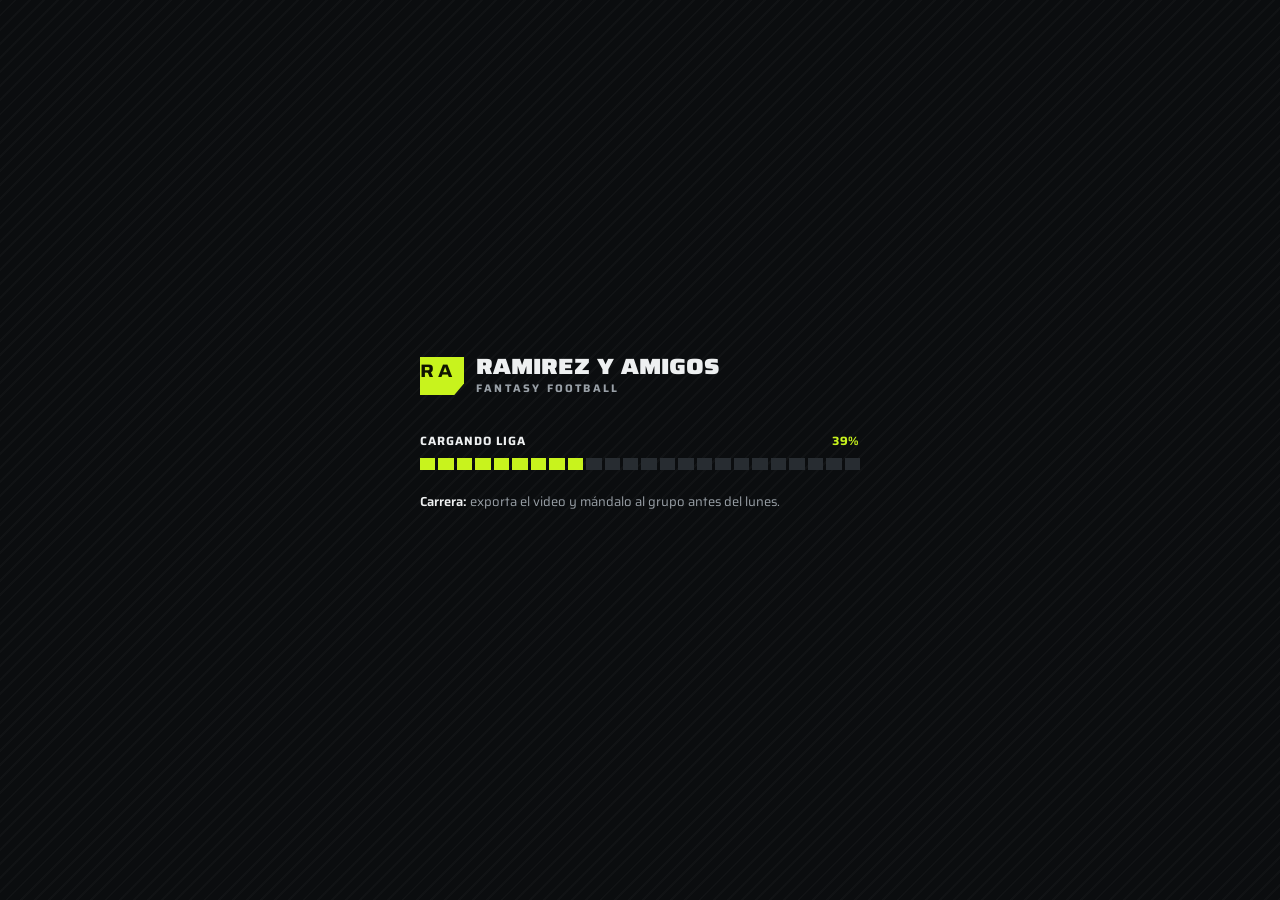
<file: index.html>
<!DOCTYPE html>
<html lang="es">
<head>
<meta charset="UTF-8">
<meta name="viewport" content="width=device-width, initial-scale=1.0">
<title>Ramirez y Amigos — Fantasy Football</title>
<link rel="preconnect" href="https://fonts.googleapis.com">
<link rel="preconnect" href="https://fonts.gstatic.com" crossorigin>
<link href="https://fonts.googleapis.com/css2?family=Saira:wdth,wght@100..125,300..900&display=swap" rel="stylesheet">
<style>
  :root{
    --bg:#0b0d0f;
    --surface:#15181b;
    --surface-2:#1d2125;
    --surface-3:#272c31;
    --line:rgba(255,255,255,0.07);
    --text:#eef0f1;
    --dim:#9aa1a8;
    --faint:#646c74;
    --lime:#c8f31d;
    --lime-ink:#101400;
    --strip:#d9dcdf;
    --gold:#f4c724;
    --stripes:repeating-linear-gradient(135deg, rgba(255,255,255,0.022) 0 2px, transparent 2px 10px);
  }
  *{box-sizing:border-box;}
  html,body{margin:0;}
  body{
    min-height:100vh; background:var(--bg); color:var(--text);
    font-family:'Saira', system-ui, sans-serif; font-size:14px;
    -webkit-font-smoothing:antialiased;
  }
  /* Resplandor lima arriba y filo lima a la izquierda, como en la referencia */
  body::before{
    content:""; position:fixed; inset:0 0 auto 0; height:340px; pointer-events:none; z-index:0;
    background:radial-gradient(ellipse 70% 100% at 50% 0%, rgba(200,243,29,0.20) 0%, rgba(200,243,29,0) 70%);
  }
  body::after{
    content:""; position:fixed; left:0; top:0; bottom:0; width:5px; pointer-events:none; z-index:0;
    background:linear-gradient(180deg, var(--lime) 0%, rgba(200,243,29,0.25) 60%, rgba(200,243,29,0) 100%);
  }
  a{color:inherit;}
  .wide{font-stretch:125%; font-weight:800; text-transform:uppercase; letter-spacing:.01em;}
  .mk{display:inline-flex; align-items:center; gap:7px;}
  .mk::before{
    content:""; width:11px; height:8px; flex:0 0 auto; background:var(--lime);
    clip-path:polygon(0 0, 62% 0, 100% 50%, 62% 100%, 0 100%);
  }

  .shell{position:relative; z-index:1; max-width:1240px; margin:0 auto; padding:28px clamp(16px,3vw,32px) 48px;}

  /* ───────── Barra superior ───────── */
  .topbar{display:flex; align-items:stretch; background:var(--surface); border:1px solid var(--line); min-height:58px;}
  .brand{
    display:flex; align-items:center; gap:12px; padding:0 22px 0 16px;
    background:var(--lime); color:var(--lime-ink); text-decoration:none;
  }
  .brand__mark{
    width:34px; height:30px; display:grid; place-items:center;
    background:var(--lime-ink); color:var(--lime); font-stretch:125%; font-weight:900; font-size:14px;
    clip-path:polygon(0 0,100% 0,100% 70%,78% 100%,0 100%);
  }
  .brand__name{line-height:1;}
  .brand__name b{display:block; font-stretch:125%; font-weight:900; font-size:16px; letter-spacing:.01em;}
  .brand__name span{font-size:10px; font-weight:700; letter-spacing:.2em; text-transform:uppercase;}
  .role{
    display:flex; flex-direction:column; justify-content:center; gap:1px; padding:0 18px;
    background:var(--surface-3); min-width:170px;
  }
  .role small{font-size:11px; color:var(--dim);}
  .role b{font-stretch:125%; font-weight:800; font-size:13px; text-transform:uppercase;}
  .nav{display:flex; align-items:stretch; margin:0 auto; padding:0 12px;}
  .nav a{
    position:relative; display:flex; align-items:center; gap:8px; padding:0 16px;
    text-decoration:none; font-stretch:115%; font-weight:700; font-size:12px; letter-spacing:.06em;
    text-transform:uppercase; color:var(--dim); transition:color .2s;
  }
  .nav a svg{width:15px; height:15px;}
  .nav a::after{
    content:""; position:absolute; left:12px; right:12px; top:0; height:3px; background:var(--lime);
    transform:scaleX(0); transition:transform .3s cubic-bezier(.7,0,.2,1);
  }
  .nav a{white-space:nowrap;}
  .nav a:hover, .nav a.is-current{color:var(--text);}
  .nav a:hover::after, .nav a.is-current::after{transform:scaleX(1);}
  .season-pill{
    align-self:center; margin-right:14px; display:inline-flex; align-items:center; gap:8px;
    padding:7px 14px; border-radius:99px; background:var(--lime); color:var(--lime-ink);
    font-stretch:115%; font-weight:800; font-size:11px; letter-spacing:.08em; text-transform:uppercase; white-space:nowrap;
  }
  .season-pill::before{content:""; width:7px; height:7px; border-radius:50%; background:var(--lime-ink);}

  .subnav{
    display:flex; justify-content:center; gap:28px; padding:9px 16px;
    background:var(--strip); color:#22262a; font-size:12px; font-weight:500;
  }
  .subnav a{text-decoration:none;}
  .subnav a:hover{text-decoration:underline; text-underline-offset:3px;}

  /* ───────── Panel principal ───────── */
  .board{
    background:var(--surface) var(--stripes); border:1px solid var(--line); border-top:0;
    padding:clamp(20px,3vw,34px);
  }
  .overview{display:grid; grid-template-columns:minmax(0,1.15fr) minmax(0,1fr) minmax(0,.9fr); gap:28px; align-items:start;}
  .greet{font-size:22px; font-weight:600; margin:0 0 16px; font-stretch:105%;}
  .tiles{display:grid; grid-template-columns:repeat(3,1fr); gap:6px;}
  .tile{
    position:relative; overflow:hidden; background:var(--surface-2); padding:44px 12px 12px; min-height:118px;
  }
  .tile__icon{position:absolute; top:10px; right:10px; width:40px; height:40px; color:rgba(255,255,255,0.08);}
  .tile__num{font-stretch:110%; font-weight:700; font-size:30px; line-height:1; font-variant-numeric:tabular-nums;}
  .tile__lbl{font-size:12px; color:var(--dim); margin-top:6px;}
  .wide-btn{margin-top:6px; width:100%;}
  .meta{margin-top:12px; font-size:11px; color:var(--faint);}

  .block-head{font-size:13px; font-weight:600; margin-bottom:6px;}
  .block-sub{font-size:12px; color:var(--faint); line-height:1.4; margin-bottom:14px;}
  .level{display:flex; align-items:center; gap:10px; margin:2px 0 4px;}
  .level__badge{width:22px; height:24px; background:var(--lime); clip-path:polygon(50% 0,100% 22%,100% 74%,50% 100%,0 74%,0 22%);}
  .level__name{font-size:30px; line-height:1;}
  .level__sub{font-size:12px; color:var(--dim); margin-bottom:12px;}
  .segs{display:grid; grid-template-columns:repeat(18,1fr); gap:3px; margin-bottom:8px;}
  .segs i{height:12px; background:var(--surface-3); transform-origin:left;}
  .segs i.on{background:var(--lime);}
  .segs i.now{background:var(--lime); box-shadow:0 0 12px rgba(200,243,29,0.7);}
  .segs-legend{display:flex; justify-content:space-between; font-size:11px; color:var(--faint); font-weight:600; text-transform:uppercase;}
  .badges{display:flex; gap:8px; margin-top:20px; align-items:center;}
  .hex{
    width:36px; height:40px; display:grid; place-items:center; background:var(--lime); color:var(--lime-ink);
    clip-path:polygon(50% 0,100% 25%,100% 75%,50% 100%,0 75%,0 25%);
  }
  .hex svg{width:18px; height:18px;}

  .club{background:#262041; padding:16px; position:relative; overflow:hidden;}
  .club::before{content:""; position:absolute; inset:0; background:var(--stripes); pointer-events:none;}
  .club__top{display:flex; gap:14px; align-items:center; position:relative;}
  .club__logo{
    width:62px; height:62px; flex:0 0 auto; display:grid; place-items:center;
    background:#6b3fd4; font-stretch:125%; font-weight:900; font-size:22px; color:#fff;
  }
  .club__name{font-size:20px; line-height:1; display:flex; align-items:center; gap:8px;}
  .tag-gold{font-size:9px; font-weight:800; letter-spacing:.08em; padding:2px 5px; background:var(--gold); color:#221a00; font-stretch:115%;}
  .club__note{font-size:11px; color:var(--dim); margin:4px 0 8px;}
  .club__stats{display:flex; gap:18px;}
  .club__stats b{display:block; font-size:22px; line-height:1; font-stretch:110%;}
  .club__stats span{font-size:10px; color:var(--dim);}
  .next{background:var(--surface-2); padding:14px 16px; margin-top:6px;}
  .next__row{display:flex; justify-content:space-between; align-items:center; font-size:12px; margin-bottom:10px;}
  .next__row a{font-size:10px; font-weight:800; letter-spacing:.08em; text-transform:uppercase; text-decoration:none; font-stretch:115%;}
  .next__title{font-size:15px; line-height:1.1; margin-bottom:8px;}
  .next__meta{display:flex; justify-content:space-between; font-size:11px; color:var(--dim);}

  /* ───────── Pestañas + tarjetas de herramientas ───────── */
  .tabs{display:flex; gap:28px; border-bottom:1px solid var(--line); margin:34px 0 22px; position:relative;}
  .tabs button{
    background:none; border:0; padding:0 0 12px; cursor:pointer; font:inherit; font-size:13px; font-weight:500;
    color:var(--faint); transition:color .2s;
  }
  .tabs button.is-on{color:var(--text);}
  .tabs__ink{position:absolute; bottom:-1px; left:0; height:2px; background:var(--lime);}

  .tools{display:grid; grid-template-columns:repeat(3,1fr); gap:14px;}
  .tool{
    position:relative; overflow:hidden; display:flex; flex-direction:column;
    background:var(--surface-3) var(--stripes); padding:18px; min-height:236px;
    text-decoration:none; transition:transform .3s cubic-bezier(.2,.7,.2,1), box-shadow .3s;
  }
  .tool::after{
    content:""; position:absolute; inset:0; pointer-events:none; border:1px solid transparent; transition:border-color .25s;
  }
  .tool:hover{transform:translateY(-4px); box-shadow:0 18px 40px rgba(0,0,0,0.45);}
  .tool:hover::after, .tool:focus-visible::after{border-color:var(--lime);}
  .tool:focus-visible{outline:none;}
  .tool--featured{background:linear-gradient(140deg, #3a2a6a 0%, #2a2440 45%, #242a2f 100%);}
  .tool--featured::before{content:""; position:absolute; inset:0; background:var(--stripes); pointer-events:none;}
  .tool > *{position:relative;}
  .tool__flag{font-size:10px; font-weight:800; letter-spacing:.1em; color:var(--lime); text-transform:uppercase; margin-bottom:4px; font-stretch:115%;}
  .tool__title{font-size:17px; line-height:1.08; margin:0 0 6px;}
  .tool__place{display:flex; align-items:center; gap:6px; font-size:12px; color:var(--dim); margin-bottom:12px;}
  .tool__place svg{width:12px; height:12px;}
  .chips{display:flex; flex-wrap:wrap; gap:5px; margin-bottom:16px;}
  .chips span{
    background:rgba(255,255,255,0.08); color:var(--dim); padding:3px 8px;
    font-size:10px; font-weight:700; letter-spacing:.06em; text-transform:uppercase;
  }
  .tool__line{font-size:13px; font-weight:500; margin-bottom:auto;}
  .tool__foot{display:flex; justify-content:space-between; align-items:center; gap:10px; margin-top:18px; font-size:11px; color:var(--dim);}

  /* Botón: rectángulo blanco con chevrón; el relleno lima barre al pasar (patrón uiverse) */
  .btn{
    position:relative; isolation:isolate; overflow:hidden; display:inline-flex; align-items:center; justify-content:center; gap:8px;
    padding:7px 12px; background:#f2f3f4; color:#111; border:0; cursor:pointer; text-decoration:none;
    font-family:inherit; font-stretch:115%; font-weight:800; font-size:11px; letter-spacing:.06em; text-transform:uppercase; white-space:nowrap;
  }
  .btn::before{
    content:""; position:absolute; inset:0; z-index:-1; background:var(--lime);
    transform:scaleX(0); transform-origin:left; transition:transform .35s cubic-bezier(.7,0,.2,1);
  }
  .btn svg{width:10px; height:10px; transition:transform .3s ease;}
  .btn:hover::before, .tool:hover .btn::before, .tool:focus-visible .btn::before{transform:scaleX(1);}
  .btn:hover svg, .tool:hover .btn svg{transform:translateX(3px);}
  .btn--lime{background:var(--lime);}
  .btn--lime::before{background:#fff;}

  /* ───────── Vista: clásica (Excel) o portal de jugadores (vista previa) ─────────
     Sólo cambia qué se muestra en la portada; los resultados siguen saliendo de las herramientas actuales. */
  body:not(.mode-portal) .only-portal{display:none !important;}
  body.mode-portal .only-classic{display:none !important;}
  .view-switch{
    align-self:center; display:inline-flex; align-items:center; gap:10px; margin-right:14px; cursor:pointer; user-select:none;
    font-stretch:115%; font-weight:700; font-size:11px; letter-spacing:.06em; text-transform:uppercase; color:var(--dim); white-space:nowrap;
  }
  .view-switch input{position:absolute; opacity:0; width:1px; height:1px;}
  /* Interruptor rectangular: la ficha se desliza y el riel se llena de lima (patrón uiverse) */
  .view-switch__track{
    position:relative; width:46px; height:24px; background:var(--surface-3); box-shadow:inset 0 0 0 1px var(--line);
    transition:background-color .3s ease;
  }
  .view-switch__track::before{
    content:""; position:absolute; inset:0; background:var(--lime); transform:scaleX(0); transform-origin:left;
    transition:transform .35s cubic-bezier(.7,0,.2,1);
  }
  .view-switch__track::after{
    content:""; position:absolute; top:4px; left:4px; width:16px; height:16px; background:var(--text);
    transition:transform .35s cubic-bezier(.7,0,.2,1), background-color .3s ease;
  }
  .view-switch input:checked + .view-switch__track::before{transform:scaleX(1);}
  .view-switch input:checked + .view-switch__track::after{transform:translateX(22px); background:var(--lime-ink);}
  .view-switch input:focus-visible + .view-switch__track{outline:2px solid var(--lime); outline-offset:2px;}
  .view-switch b{color:var(--text); font-weight:800;}
  .preview-flag{
    display:inline-block; margin-left:6px; padding:1px 5px; vertical-align:2px;
    font-size:9px; font-weight:800; letter-spacing:.08em; background:var(--lime); color:var(--lime-ink); font-stretch:115%;
  }
  .tools--portal{grid-template-columns:repeat(4,1fr);}

  /* ───────── Pantalla de carga ───────── */
  .loader{
    position:fixed; inset:0; z-index:50; display:grid; place-items:center;
    background:var(--bg) var(--stripes);
  }
  .loader__box{width:min(440px, calc(100% - 32px));}
  .loader__brand{display:flex; align-items:center; gap:12px; margin-bottom:34px;}
  .loader__brand .brand__mark{background:var(--lime); color:var(--lime-ink); width:44px; height:38px; font-size:18px;}
  .loader__brand b{font-stretch:125%; font-weight:900; font-size:22px; text-transform:uppercase; line-height:1;}
  .loader__brand span{display:block; font-size:11px; color:var(--dim); letter-spacing:.2em; text-transform:uppercase; font-weight:700;}
  .loader__row{display:flex; justify-content:space-between; font-size:12px; font-weight:700; text-transform:uppercase; letter-spacing:.08em; margin-bottom:8px;}
  .loader__row b{color:var(--lime); font-variant-numeric:tabular-nums;}
  .loader .segs{grid-template-columns:repeat(24,1fr);}
  .loader__tip{margin-top:22px; font-size:13px; color:var(--dim); line-height:1.5; min-height:40px;}
  .loader__tip b{color:var(--text); font-weight:600;}
  .loader.is-gone{display:none;}

  @media (max-width:1180px){
    .role{display:none;}
    .view-switch > span:first-child{display:none;}
    .nav a{padding:0 10px;}
    .nav a svg{display:none;}
  }
  @media (max-width:1020px){
    .overview{grid-template-columns:1fr 1fr;}
    .overview > :last-child{grid-column:1 / -1;}
    .tools, .tools--portal{grid-template-columns:1fr 1fr;}
  }
  @media (max-width:760px){
    .topbar{flex-wrap:wrap;}
    .role{display:none;}
    .nav{order:3; width:100%; border-top:1px solid var(--line); overflow-x:auto; margin:0; padding:0 4px; min-height:46px;}
    .nav a{padding:0 12px;}
    .season-pill{margin-left:auto;}
    .subnav{gap:16px; flex-wrap:wrap;}
    .overview, .tools, .tools--portal{grid-template-columns:1fr;}
    .view-switch span:not(.view-switch__track){display:none;}
  }
  @media (max-width:420px){ .brand__name span{display:none;} .tile__num{font-size:24px;} }
</style>
</head>
<body>

  <div class="loader" id="loader" aria-hidden="true">
    <div class="loader__box">
      <div class="loader__brand">
        <span class="brand__mark">RA</span>
        <div><b>Ramirez y Amigos</b><span>Fantasy Football</span></div>
      </div>
      <div class="loader__row"><span>Cargando liga</span><b id="pct">0%</b></div>
      <div class="segs" id="loadSegs"></div>
      <p class="loader__tip" id="tip"></p>
    </div>
  </div>

  <div class="shell">
    <header class="topbar">
      <a class="brand" href="index.html">
        <span class="brand__mark">RA</span>
        <span class="brand__name"><b>Ramirez</b><span>y Amigos</span></span>
      </a>
      <div class="role"><small>Liga de</small><b>Fantasy NFL</b></div>
      <nav class="nav" aria-label="Herramientas">
        <a class="is-current" href="index.html">
          <svg viewBox="0 0 24 24" fill="currentColor"><path d="M12 3 2 11h3v9h5v-6h4v6h5v-9h3z"/></svg>Inicio</a>
        <a class="only-portal" href="portal.html">
          <svg viewBox="0 0 24 24" fill="currentColor"><path d="M12 2a5 5 0 1 1 0 10 5 5 0 0 1 0-10zm0 12c5 0 9 2.5 9 6v2H3v-2c0-3.5 4-6 9-6z"/></svg>Mi Portal</a>
        <a href="fantasy_standings.html">
          <svg viewBox="0 0 24 24" fill="currentColor"><path d="M7 3h10v3h4v3a5 5 0 0 1-5 5h-.3A5 5 0 0 1 13 16.9V19h4v2H7v-2h4v-2.1A5 5 0 0 1 8.3 14H8a5 5 0 0 1-5-5V6h4zm10 5v4a3 3 0 0 0 2-3V8zM5 8v1a3 3 0 0 0 2 3V8z"/></svg>Standings</a>
        <a href="survivor-league_new.html">
          <svg viewBox="0 0 24 24" fill="currentColor"><path d="M12 2l8 3v6c0 5-3.4 9.3-8 11-4.6-1.7-8-6-8-11V5z"/></svg>Survivor</a>
        <a href="race.html">
          <svg viewBox="0 0 24 24" fill="none" stroke="currentColor" stroke-width="2.4"><path d="M3 17l6-6 4 4 8-8"/></svg>Carrera</a>
      </nav>
      <label class="view-switch" title="Muestra cómo se verá la liga con el portal de jugadores. Los resultados siguen saliendo de las herramientas actuales.">
        <span>Vista portal</span>
        <input type="checkbox" id="viewSwitch">
        <span class="view-switch__track" aria-hidden="true"></span>
      </label>
      <span class="season-pill">Temporada 2026</span>
    </header>
    <div class="subnav">
      <a class="only-portal" href="portal.html">Mis picks <span class="preview-flag">Vista previa</span></a>
      <a href="fantasy_standings.html">Póster de posiciones</a>
      <a href="survivor-league_new.html">Tabla del survivor</a>
      <a href="race.html">Video de la carrera</a>
    </div>

    <main class="board">
      <section class="overview">
        <div class="reveal">
          <h1 class="greet">Hola, bienvenido de vuelta</h1>
          <div class="tiles">
            <div class="tile">
              <svg class="tile__icon" viewBox="0 0 24 24" fill="currentColor"><path d="M4 5h16v15H4zM4 9h16M8 3v4M16 3v4" stroke="currentColor" stroke-width="2" fill="none"/></svg>
              <div class="tile__num" data-count id="stWeek">—</div>
              <div class="tile__lbl mk">Semana</div>
            </div>
            <div class="tile">
              <svg class="tile__icon" viewBox="0 0 24 24" fill="currentColor"><path d="M12 2l8 3v6c0 5-3.4 9.3-8 11-4.6-1.7-8-6-8-11V5z"/></svg>
              <div class="tile__num" data-count id="stAlive">—</div>
              <div class="tile__lbl mk">Vivos</div>
            </div>
            <div class="tile">
              <svg class="tile__icon" viewBox="0 0 24 24" fill="currentColor"><path d="M12 2a8 8 0 0 0-8 8c0 3 1.6 5 3 6v3h10v-3c1.4-1 3-3 3-6a8 8 0 0 0-8-8zM9 10a1.5 1.5 0 1 1 0 3 1.5 1.5 0 0 1 0-3zm6 0a1.5 1.5 0 1 1 0 3 1.5 1.5 0 0 1 0-3z"/></svg>
              <div class="tile__num" data-count id="stOut">—</div>
              <div class="tile__lbl mk">Eliminados</div>
            </div>
          </div>
          <a class="btn wide-btn only-classic" href="survivor-league_new.html">Ver tabla del survivor
            <svg viewBox="0 0 10 10" fill="none" stroke="currentColor" stroke-width="2"><path d="M3 1l4 4-4 4"/></svg></a>
          <a class="btn wide-btn only-portal" href="portal.html">Hacer mis picks
            <svg viewBox="0 0 10 10" fill="none" stroke="currentColor" stroke-width="2"><path d="M3 1l4 4-4 4"/></svg></a>
          <div class="meta" id="metaLine">Los datos se leen de lo que guardaron las herramientas en este navegador.</div>
        </div>

        <div class="reveal">
          <div class="block-head mk">Temporada regular</div>
          <div class="level">
            <span class="level__badge"></span>
            <span class="level__name wide" id="lvlName">Sin semana</span>
          </div>
          <div class="level__sub" id="lvlSub">Pon el número de semana en Fantasy Standings y aparecerá aquí</div>
          <div class="segs" id="seasonSegs"></div>
          <div class="segs-legend"><span>Semana 1</span><span id="lvlLeft">Semana 18</span></div>
          <div class="block-head mk" style="margin-top:22px;">Herramientas</div>
          <div class="badges">
            <a class="hex only-portal" href="portal.html" title="Mi Portal (vista previa)">
              <svg viewBox="0 0 24 24" fill="currentColor"><path d="M12 2a5 5 0 1 1 0 10 5 5 0 0 1 0-10zm0 12c5 0 9 2.5 9 6v2H3v-2c0-3.5 4-6 9-6z"/></svg></a>
            <a class="hex" href="fantasy_standings.html" title="Fantasy Standings">
              <svg viewBox="0 0 24 24" fill="currentColor"><path d="M7 3h10v3h4v3a5 5 0 0 1-5 5h-.3A5 5 0 0 1 13 16.9V19h4v2H7v-2h4v-2.1A5 5 0 0 1 8.3 14H8a5 5 0 0 1-5-5V6h4z"/></svg></a>
            <a class="hex" href="survivor-league_new.html" title="Survivor League">
              <svg viewBox="0 0 24 24" fill="currentColor"><path d="M12 2l8 3v6c0 5-3.4 9.3-8 11-4.6-1.7-8-6-8-11V5z"/></svg></a>
            <a class="hex" href="race.html" title="Carrera de Posiciones">
              <svg viewBox="0 0 24 24" fill="none" stroke="currentColor" stroke-width="3"><path d="M3 17l6-6 4 4 8-8"/></svg></a>
          </div>
        </div>

        <div class="reveal">
          <div class="club">
            <div class="club__top">
              <div class="club__logo">RA</div>
              <div>
                <div class="club__name wide"><span id="leagueName">Ramirez y Amigos</span> <span class="tag-gold">Liga</span></div>
                <div class="club__note">Tu liga de fantasía</div>
                <div class="club__stats">
                  <div><b id="stTotal">—</b><span>Jugadores</span></div>
                  <div><b id="stRate">—</b><span>Siguen vivos</span></div>
                </div>
              </div>
            </div>
          </div>
          <div class="next only-portal">
            <div class="next__row"><span class="mk">Siguiente paso</span><a href="portal.html">Abrir</a></div>
            <div class="next__title wide">Tus picks de la semana</div>
            <div class="next__meta"><span>Survivor + Pick'em</span><span>Vista previa</span></div>
          </div>
          <div class="next only-classic">
            <div class="next__row"><span class="mk">Siguiente paso</span><a href="fantasy_standings.html">Abrir</a></div>
            <div class="next__title wide" id="nextTitle">Póster de la semana</div>
            <div class="next__meta"><span>Google Sheet → PNG</span><span id="nextWeek"></span></div>
          </div>
        </div>
      </section>

      <div class="tabs" role="tablist">
        <button class="is-on" type="button">Herramientas</button>
        <button type="button" disabled>Archivo de temporadas</button>
        <span class="tabs__ink" id="tabsInk"></span>
      </div>

      <section class="tools" id="toolsGrid">
        <a class="tool tool--featured only-portal" href="portal.html">
          <div class="tool__flag">Vista previa</div>
          <h2 class="tool__title wide">Mi Portal</h2>
          <div class="tool__place"><svg viewBox="0 0 12 12" fill="currentColor"><path d="M6 0a4 4 0 0 0-4 4c0 3 4 8 4 8s4-5 4-8a4 4 0 0 0-4-4zm0 5.5a1.5 1.5 0 1 1 0-3 1.5 1.5 0 0 1 0 3z"/></svg>Login de prueba</div>
          <div class="chips"><span>Survivor</span><span>Pick'em</span><span>Elo</span></div>
          <div class="tool__line mk">Así verán los jugadores sus picks y tablas</div>
          <div class="tool__foot"><span>Entra como cualquier jugador</span>
            <span class="btn btn--lime">Probar <svg viewBox="0 0 10 10" fill="none" stroke="currentColor" stroke-width="2"><path d="M3 1l4 4-4 4"/></svg></span></div>
        </a>
        <a class="tool" href="fantasy_standings.html">
          <h2 class="tool__title wide">Fantasy Standings</h2>
          <div class="tool__place"><svg viewBox="0 0 12 12" fill="currentColor"><path d="M6 0a4 4 0 0 0-4 4c0 3 4 8 4 8s4-5 4-8a4 4 0 0 0-4-4zm0 5.5a1.5 1.5 0 1 1 0-3 1.5 1.5 0 0 1 0 3z"/></svg>Desde tu Google Sheet</div>
          <div class="chips"><span>Póster</span><span>PNG / JPG</span><span>Semanal</span></div>
          <div class="tool__line mk">Tabla de posiciones de la liga</div>
          <div class="tool__foot"><span>Lista o dos columnas</span>
            <span class="btn">Abrir herramienta <svg viewBox="0 0 10 10" fill="none" stroke="currentColor" stroke-width="2"><path d="M3 1l4 4-4 4"/></svg></span></div>
        </a>
        <a class="tool tool--featured" href="survivor-league_new.html">
          <div class="tool__flag">Destacado</div>
          <h2 class="tool__title wide">Survivor League</h2>
          <div class="tool__place"><svg viewBox="0 0 12 12" fill="currentColor"><path d="M6 0a4 4 0 0 0-4 4c0 3 4 8 4 8s4-5 4-8a4 4 0 0 0-4-4zm0 5.5a1.5 1.5 0 1 1 0-3 1.5 1.5 0 0 1 0 3z"/></svg>Quiniela de eliminación</div>
          <div class="chips"><span>Picks</span><span>Vidas</span><span>Tarjetas</span></div>
          <div class="tool__line mk">Picks, eliminaciones y póster semanal</div>
          <div class="tool__foot"><span id="survFoot">Un equipo por semana</span>
            <span class="btn btn--lime">Abrir herramienta <svg viewBox="0 0 10 10" fill="none" stroke="currentColor" stroke-width="2"><path d="M3 1l4 4-4 4"/></svg></span></div>
        </a>
        <a class="tool" href="race.html">
          <h2 class="tool__title wide">Carrera de Posiciones</h2>
          <div class="tool__place"><svg viewBox="0 0 12 12" fill="currentColor"><path d="M6 0a4 4 0 0 0-4 4c0 3 4 8 4 8s4-5 4-8a4 4 0 0 0-4-4zm0 5.5a1.5 1.5 0 1 1 0-3 1.5 1.5 0 0 1 0 3z"/></svg>Puntos acumulados</div>
          <div class="chips"><span>Animación</span><span>Video</span><span>4:5 / 16:9</span></div>
          <div class="tool__line mk">Cómo cambiaron las posiciones</div>
          <div class="tool__foot"><span>Semana a semana</span>
            <span class="btn">Abrir herramienta <svg viewBox="0 0 10 10" fill="none" stroke="currentColor" stroke-width="2"><path d="M3 1l4 4-4 4"/></svg></span></div>
        </a>
      </section>
    </main>
  </div>

<script src="https://cdnjs.cloudflare.com/ajax/libs/gsap/3.12.5/gsap.min.js"></script>
<script>
(function(){
  var SEASON_WEEKS = 18;
  var TIPS = [
    ['Survivor', 'cada equipo sólo se puede elegir una vez. Guarda a los favoritos para las semanas difíciles.'],
    ['Consejo', 'revisa el reporte de lesiones antes del jueves.'],
    ['Standings', 'el póster se arma directo desde el Google Sheet de la liga.'],
    ['Carrera', 'exporta el video y mándalo al grupo antes del lunes.']
  ];
  var $ = function(id){ return document.getElementById(id); };
  function read(key){ try { return JSON.parse(localStorage.getItem(key) || 'null'); } catch(e){ return null; } }

  // ───── Vista portal (vista previa) o clásica; se recuerda en este navegador ─────
  var VIEW_KEY = 'ra-view-mode';
  function setView(portal){
    document.body.classList.toggle('mode-portal', portal);
    $('toolsGrid').classList.toggle('tools--portal', portal);
    $('viewSwitch').checked = portal;
  }
  setView(read(VIEW_KEY) === 'portal');
  $('viewSwitch').addEventListener('change', function(e){
    try { localStorage.setItem(VIEW_KEY, JSON.stringify(e.target.checked ? 'portal' : 'classic')); } catch(err){}
    setView(e.target.checked);
    if (window.gsap && !window.matchMedia('(prefers-reduced-motion: reduce)').matches){
      gsap.fromTo('.tool:not([style*="display: none"]), .only-portal', {y:16, opacity:0},
        {y:0, opacity:1, duration:.5, stagger:.05, ease:'expo.out', clearProps:'transform,opacity', overwrite:true});
    }
  });

  // ───── Datos reales guardados por las herramientas ─────
  var fantasy = read('fantasy-poster-core') || {};
  var surv = read('ra-survivor-summary');
  var week = parseInt(fantasy.semana, 10);
  if (!(week >= 1)) week = 0;
  week = Math.min(week, SEASON_WEEKS);
  if (fantasy.leagueName) $('leagueName').textContent = fantasy.leagueName;
  if (week){
    $('stWeek').textContent = week;
    $('lvlName').textContent = 'Semana ' + week;
    $('lvlSub').textContent = 'De ' + SEASON_WEEKS + ' semanas de temporada regular';
    $('lvlLeft').textContent = (SEASON_WEEKS - week) ? 'Faltan ' + (SEASON_WEEKS - week) : 'Última semana';
    $('nextWeek').textContent = 'Semana ' + week;
  }
  if (surv && surv.total){
    $('stAlive').textContent = surv.alive;
    $('stOut').textContent = surv.out;
    $('stTotal').textContent = surv.total;
    $('stRate').textContent = Math.round(surv.alive / surv.total * 100) + '%';
    $('survFoot').textContent = surv.alive + ' de ' + surv.total + ' siguen vivos';
    $('metaLine').textContent = 'Survivor actualizado: ' + new Date(surv.savedAt).toLocaleString('es-MX', {day:'2-digit', month:'2-digit', hour:'2-digit', minute:'2-digit'});
  }

  function fillSegs(el, n, on){
    for (var i = 0; i < n; i++){
      var s = document.createElement('i');
      if (i < on) s.className = (i === on - 1) ? 'now' : 'on';
      el.appendChild(s);
    }
  }
  fillSegs($('seasonSegs'), SEASON_WEEKS, week);
  fillSegs($('loadSegs'), 24, 0);

  var tip = TIPS[Math.floor(Math.random() * TIPS.length)];
  $('tip').innerHTML = '<b>' + tip[0] + ':</b> ' + tip[1];

  // Línea lima bajo la pestaña activa
  var on = document.querySelector('.tabs button.is-on'), ink = $('tabsInk');
  function placeInk(){ ink.style.width = on.offsetWidth + 'px'; ink.style.transform = 'translateX(' + on.offsetLeft + 'px)'; }
  placeInk(); window.addEventListener('resize', placeInk);

  var loader = $('loader');
  var reduce = window.matchMedia('(prefers-reduced-motion: reduce)').matches;
  if (typeof window.gsap === 'undefined' || reduce){ loader.classList.add('is-gone'); return; }

  var seen = false;
  try { seen = sessionStorage.getItem('ra-intro-seen') === '1'; sessionStorage.setItem('ra-intro-seen', '1'); } catch(e){}

  // ───── Carga: barra segmentada que se llena a tirones ─────
  var loadSegs = $('loadSegs').children, pct = {v:0};
  function tick(){
    var lit = Math.round(pct.v / 100 * loadSegs.length);
    for (var i = 0; i < loadSegs.length; i++) loadSegs[i].className = i < lit ? 'on' : '';
    $('pct').textContent = Math.round(pct.v) + '%';
  }
  var tl = gsap.timeline();
  tl.from('.loader__box > *', {y:16, opacity:0, duration:.6, stagger:.08, ease:'power3.out'});
  if (seen) tl.to(pct, {v:100, duration:.45, ease:'power2.inOut', onUpdate:tick});
  else tl.to(pct, {v:42, duration:.6, ease:'power2.out', onUpdate:tick})
         .to(pct, {v:78, duration:.7, ease:'power1.inOut', onUpdate:tick}, '+=.2')
         .to(pct, {v:100, duration:.4, ease:'power2.in', onUpdate:tick}, '+=.15');
  tl.to(loader, {yPercent:-100, duration:.75, ease:'expo.inOut'}, '+=.15')
    .set(loader, {className:'loader is-gone'})
    .from('.topbar', {y:-24, opacity:0, duration:.7, ease:'expo.out', clearProps:'transform,opacity'}, '-=.35')
    .from('.nav a', {y:-10, opacity:0, duration:.5, stagger:.05, ease:'power3.out', clearProps:'transform,opacity'}, '<.1')
    .from('.subnav', {opacity:0, duration:.5, clearProps:'opacity'}, '<')
    .from('.board', {y:30, opacity:0, duration:.8, ease:'expo.out', clearProps:'transform,opacity'}, '<.05')
    .from('.reveal', {y:20, opacity:0, duration:.7, stagger:.08, ease:'expo.out', clearProps:'transform,opacity'}, '<.15')
    .addLabel('counts', '<')
    .from('#seasonSegs i', {scaleX:0, duration:.35, stagger:.025, ease:'power2.out', clearProps:'transform'}, '<.2')
    .from('.hex', {scale:.4, opacity:0, duration:.5, stagger:.07, ease:'back.out(2)', clearProps:'transform,opacity'}, '<.2')
    .from('.tool', {y:30, opacity:0, duration:.7, stagger:.09, ease:'expo.out', clearProps:'transform,opacity'}, '<');

  // Los números de las fichas cuentan hacia arriba
  document.querySelectorAll('[data-count]').forEach(function(el){
    var n = parseInt(el.textContent, 10);
    if (isNaN(n)) return;
    var o = {v:0};
    tl.to(o, {v:n, duration:1, ease:'power2.out', onUpdate:function(){ el.textContent = Math.round(o.v); }}, 'counts');
  });

  // Salida hacia una herramienta: la tarjeta se queda y el resto se desvanece
  document.querySelectorAll('a[href$=".html"]').forEach(function(a){
    if (a.getAttribute('href') === 'index.html') return;
    a.addEventListener('click', function(e){
      if (e.metaKey || e.ctrlKey || e.shiftKey) return;
      e.preventDefault();
      gsap.to('.shell', {opacity:0, y:-12, duration:.35, ease:'power2.in', onComplete:function(){ location.href = a.href; }});
    });
  });
  window.addEventListener('pageshow', function(e){ if (e.persisted) gsap.set('.shell', {clearProps:'opacity,transform'}); });
})();
</script>
</body>
</html>
</file>
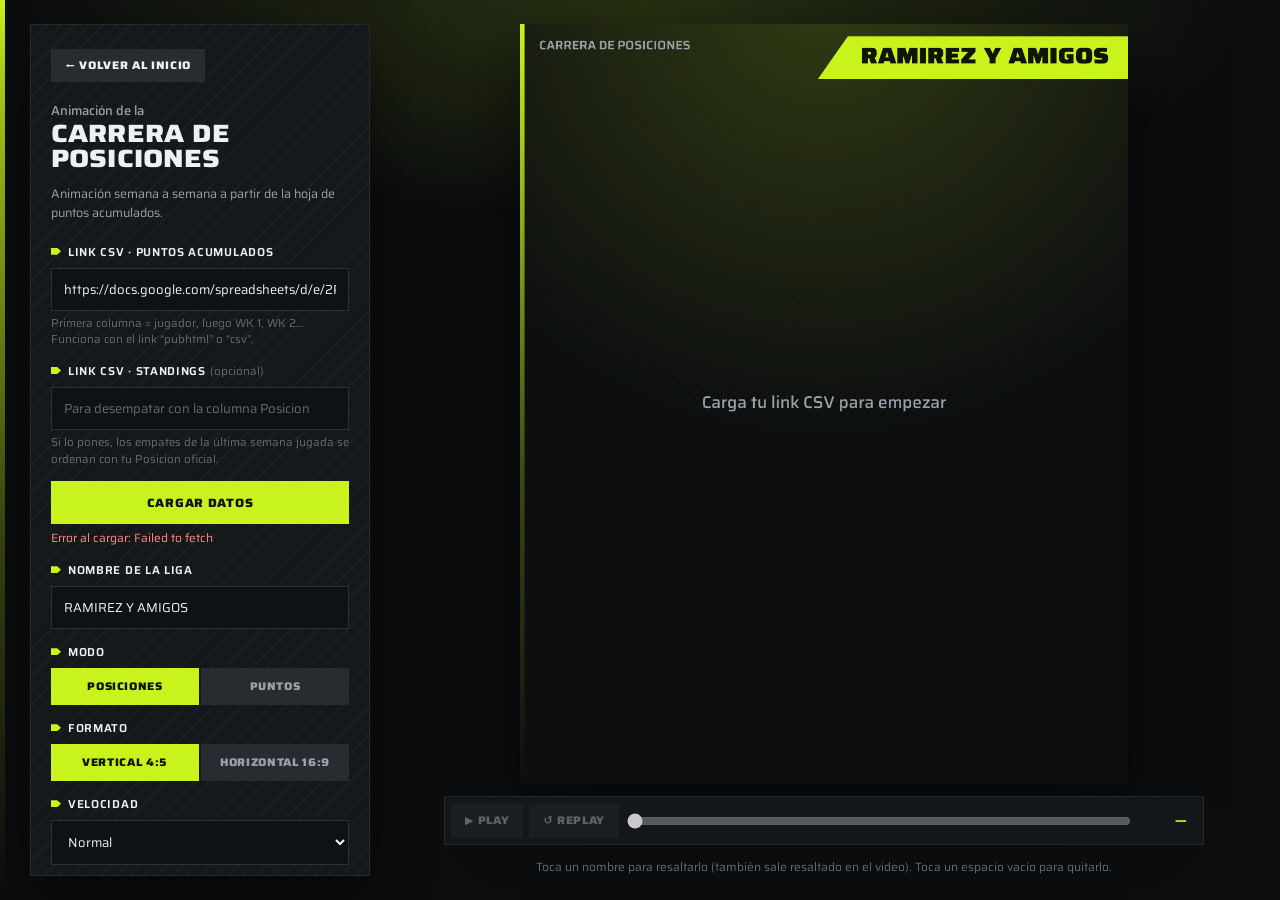
<file: race.html>
<!DOCTYPE html>
<html lang="es">
<head>
<meta charset="UTF-8">
<meta name="viewport" content="width=device-width, initial-scale=1.0">
<title>Carrera de Posiciones</title>
<link rel="preconnect" href="https://fonts.googleapis.com">
<link href="https://fonts.googleapis.com/css2?family=Oswald:wght@400;500;600;700&family=Archivo+Black&display=swap" rel="stylesheet">
<style>
  :root{
    --field:#050814;
    --panel:#0b1030;
    --line: rgba(150,165,255,0.14);
    --chalk:#f4f5fb;
    --chalk-dim: rgba(244,245,251,0.62);
    --blue:#2b3ef5;
    --purple:#8b6cf5;
    --gold:#f2d24b;
    --red:#e0342a;
    --green:#3aa856;
  }
  *{box-sizing:border-box;}
  html,body{margin:0;padding:0;}
  body{
    font-family:'Oswald', Arial, sans-serif;
    background:
      radial-gradient(ellipse 900px 600px at 85% 0%, rgba(139,108,245,0.16) 0%, rgba(139,108,245,0) 60%),
      radial-gradient(ellipse 800px 600px at 0% 100%, rgba(43,62,245,0.14) 0%, rgba(43,62,245,0) 60%),
      linear-gradient(165deg, #0a0e26 0%, #05070f 60%, #000 100%);
    color:var(--chalk);
    min-height:100vh;
    padding:24px;
  }
  .app{
    max-width:1220px;
    margin:0 auto;
    display:grid;
    grid-template-columns:340px 1fr;
    gap:28px;
    align-items:start;
  }
  @media (max-width:900px){ .app{grid-template-columns:1fr;} body{padding:16px;} }

  /* ---------- PANEL ---------- */
  .panel{
    background:
      radial-gradient(ellipse 480px 320px at 100% 0%, rgba(139,108,245,0.35) 0%, rgba(139,108,245,0) 60%),
      linear-gradient(165deg, #131a44 0%, #0b1030 55%, #070a22 100%);
    border:1px solid rgba(150,165,255,0.16);
    border-radius:14px;
    padding:20px;
    box-shadow:0 10px 26px rgba(6,8,26,0.35);
    position:sticky;
    top:24px;
    max-height:calc(100vh - 48px);
    overflow-y:auto;
  }
  @media (max-width:900px){ .panel{position:static;max-height:none;} }
  .panel h1{font-size:19px;margin:0 0 4px;color:var(--chalk);}
  .panel .sub{font-size:12.5px;color:var(--chalk-dim);margin:0 0 16px;line-height:1.4;}
  .back{display:inline-block;font-size:12px;color:#b7c0ee;text-decoration:none;margin-bottom:12px;}
  .back:hover{color:var(--chalk);}
  .field{margin-bottom:14px;}
  .field label{display:block;font-size:12px;font-weight:600;text-transform:uppercase;letter-spacing:0.4px;color:#b7c0ee;margin-bottom:5px;}
  .field label .opt{text-transform:none;font-weight:400;color:#7c85b8;}
  .field input[type=text], .field select{
    width:100%;padding:9px 10px;border:1.5px solid rgba(150,165,255,0.22);border-radius:8px;
    font-size:13px;font-family:inherit;background:rgba(255,255,255,0.05);color:var(--chalk);
  }
  .field input::placeholder{color:#6d76a8;}
  .field select option{background:#131a44;color:var(--chalk);}
  .field input:focus, .field select:focus{outline:none;border-color:var(--purple);}
  .field .hint{font-size:11.5px;color:#7c85b8;margin-top:4px;line-height:1.35;}
  .btn{width:100%;padding:11px;border:none;border-radius:8px;font-family:'Oswald',sans-serif;font-weight:600;font-size:13.5px;letter-spacing:0.4px;cursor:pointer;text-transform:uppercase;}
  .btn:disabled{opacity:0.5;cursor:default;}
  .btn-primary{background:linear-gradient(100deg, var(--blue) 0%, var(--purple) 100%);color:#fff;}
  .btn-primary:hover{filter:brightness(1.1);}
  .btn-download{background:var(--red);color:#fff;}
  .btn-download:hover{background:#b71822;}
  .btn-ghost{background:rgba(255,255,255,0.08);color:var(--chalk);border:1px solid rgba(150,165,255,0.2);}
  .btn-ghost:hover{background:rgba(255,255,255,0.14);}
  .row{display:flex;gap:8px;margin-bottom:10px;}
  .row > *{flex:1;}
  .seg{display:flex;background:rgba(255,255,255,0.05);border:1.5px solid rgba(150,165,255,0.22);border-radius:8px;padding:3px;gap:3px;}
  .seg button{flex:1;padding:7px 6px;border:none;border-radius:6px;background:transparent;color:var(--chalk-dim);font-family:inherit;font-weight:600;font-size:12.5px;letter-spacing:0.4px;text-transform:uppercase;cursor:pointer;}
  .seg button.active{background:linear-gradient(100deg, var(--blue) 0%, var(--purple) 100%);color:#fff;}
  .status{font-size:12px;color:var(--chalk-dim);margin:6px 0 14px;min-height:16px;line-height:1.4;}
  .status.err{color:#ff8a80;}
  hr{border:none;border-top:1px solid var(--line);margin:16px 0;}

  /* ---------- STAGE ---------- */
  .stage{display:flex;flex-direction:column;gap:12px;align-items:center;}
  .canvas-wrap{width:100%;display:flex;justify-content:center;}
  canvas#race{
    display:block;max-width:100%;height:auto;max-height:calc(100vh - 140px);
    border-radius:12px;box-shadow:0 14px 40px rgba(0,0,0,0.45);cursor:pointer;
  }
  .transport{width:100%;max-width:760px;display:flex;align-items:center;gap:10px;}
  .transport button{width:auto;padding:8px 14px;flex:none;}
  .transport input[type=range]{flex:1;accent-color:var(--purple);}
  .transport .wk{font-size:13px;color:var(--chalk-dim);min-width:58px;text-align:right;font-variant-numeric:tabular-nums;}
  .tip{font-size:12px;color:#7c85b8;text-align:center;}
</style>
<link href="https://fonts.googleapis.com/css2?family=Saira:wdth,wght@100..125,300..900&display=swap" rel="stylesheet">
<script src="https://cdnjs.cloudflare.com/ajax/libs/gsap/3.12.5/gsap.min.js"></script>
<style id="ra-ui">
  /* ====== Interfaz RA — mismo tema que la portada (index.html): carbón + lima ======
     Controles y animación con el mismo tema (el canvas se dibuja con los colores RA
     definidos en el script, ver RA / raFont). */
  body.ra-ui{
    --ra-ink:#0b0d0f; --ra-surface:#15181b; --ra-surface-2:#1d2125; --ra-surface-3:#272c31; --ra-field:#0f1214;
    --ra-line:rgba(255,255,255,0.07); --ra-line-2:rgba(255,255,255,0.13);
    --ra-chalk:#eef0f1; --ra-dim:#9aa1a8; --ra-faint:#646c74;
    --ra-accent:#c8f31d; --ra-accent-ink:#101400; --ra-danger:#ff5a4e;
    --ra-stripes:repeating-linear-gradient(135deg, rgba(255,255,255,0.022) 0 2px, transparent 2px 10px);
    --ra-font:'Saira', system-ui, sans-serif;
    background:var(--ra-ink); isolation:isolate;
  }
  /* Resplandor lima arriba y filo lima a la izquierda */
  body.ra-ui::before{
    content:""; position:fixed; inset:0 0 auto 0; height:320px; z-index:-1; pointer-events:none; clip-path:none; opacity:1;
    background:radial-gradient(ellipse 70% 100% at 50% 0%, rgba(200,243,29,0.16) 0%, rgba(200,243,29,0) 70%);
  }
  body.ra-ui::after{
    content:""; position:fixed; left:0; top:0; bottom:0; width:5px; z-index:-1; pointer-events:none;
    background:linear-gradient(180deg, #c8f31d 0%, rgba(200,243,29,0.25) 60%, rgba(200,243,29,0) 100%);
  }
  body.ra-ui ::-webkit-scrollbar-thumb{ background:rgba(255,255,255,0.14); border-radius:0; }
  body.ra-ui ::-webkit-scrollbar-track{ background:transparent; }

  body.ra-ui .back-home, body.ra-ui .back{
    display:inline-flex; align-items:center; gap:8px; text-decoration:none;
    font-family:var(--ra-font); font-stretch:115%; font-weight:800; font-size:11px; letter-spacing:.06em; text-transform:uppercase;
    color:var(--ra-chalk); background:var(--ra-surface-3); border:0; border-radius:0;
    padding:8px 14px; transition:background-color .2s ease, color .2s ease;
  }
  body.ra-ui .back-home:hover, body.ra-ui .back:hover{ background:var(--ra-accent); color:var(--ra-accent-ink); border-color:transparent; }

  /* Título en dos pesos: renglón ligero arriba, palabra ancha y pesada abajo */
  .ra-lite{
    display:block; font-family:'Saira', system-ui, sans-serif; font-stretch:100%; font-weight:500; font-style:normal;
    text-transform:none; letter-spacing:0; font-size:.52em; line-height:1.15; color:#9aa1a8; margin-bottom:.15em;
  }
  /* Viñeta lima tipo bandera */
  .ra-mk::before{
    content:""; display:inline-block; width:11px; height:8px; margin-right:7px; vertical-align:.05em; background:#c8f31d;
    clip-path:polygon(0 0, 62% 0, 100% 50%, 62% 100%, 0 100%);
  }

  /* Botones rectangulares; un relleno barre de izquierda a derecha al pasar el mouse */
  body.ra-ui .btn{
    position:relative; isolation:isolate; overflow:hidden; border:0; border-radius:0;
    font-family:var(--ra-font); font-stretch:115%; font-weight:800; letter-spacing:.06em; text-transform:uppercase;
    background:var(--ra-accent); color:var(--ra-accent-ink); filter:none;
    transition:color .3s ease, transform .12s ease, opacity .2s ease;
    --ra-sweep:#ffffff; --ra-sweep-ink:#111;
  }
  body.ra-ui .btn::before{
    content:""; position:absolute; inset:0; z-index:-1; background:var(--ra-sweep);
    transform:scaleX(0); transform-origin:left; transition:transform .38s cubic-bezier(.7,0,.2,1);
  }
  body.ra-ui .btn:hover:not(:disabled){ color:var(--ra-sweep-ink); filter:none; }
  body.ra-ui .btn:hover:not(:disabled)::before{ transform:scaleX(1); }
  body.ra-ui .btn:active:not(:disabled){ transform:scale(.98); }
  body.ra-ui .btn:focus-visible{ outline:2px solid var(--ra-accent); outline-offset:2px; }
  body.ra-ui .btn:disabled{ opacity:.35; }

  .ra-curtain{ position:fixed; inset:0; z-index:9999; background:#0b0d0f; transform:scaleX(0); transform-origin:left; pointer-events:none; }
  .ra-curtain::after{ content:""; position:absolute; top:0; bottom:0; right:-5px; width:5px; background:#c8f31d; }

  /* Panel de controles */
  body.ra-ui .panel{
    background:var(--ra-surface) var(--ra-stripes); border:1px solid var(--ra-line); border-radius:0;
    padding:24px 20px; box-shadow:0 24px 60px rgba(0,0,0,0.45);
  }
  body.ra-ui .panel h1{
    font-family:var(--ra-font); font-stretch:125%; font-weight:800; text-transform:uppercase;
    font-size:25px; line-height:1.02; letter-spacing:.005em; margin:0 0 12px; color:var(--ra-chalk);
  }
  body.ra-ui .panel .sub{ font-family:var(--ra-font); font-size:12.5px; line-height:1.55; color:var(--ra-dim); margin:0 0 20px; }
  body.ra-ui .field > label{
    font-family:var(--ra-font); font-weight:600; font-size:11.5px; letter-spacing:.06em; color:var(--ra-chalk); margin-bottom:7px;
  }
  body.ra-ui .field > label::before{
    content:""; display:inline-block; width:10px; height:7px; margin-right:7px; vertical-align:.08em; background:var(--ra-accent);
    clip-path:polygon(0 0, 62% 0, 100% 50%, 62% 100%, 0 100%);
  }
  body.ra-ui .field label .opt{ font-weight:400; letter-spacing:0; color:var(--ra-faint); }
  body.ra-ui .field input[type=text], body.ra-ui .field select{
    font-family:var(--ra-font); font-size:13px; color:var(--ra-chalk);
    background:var(--ra-field); border:1px solid var(--ra-line-2); border-radius:0; padding:10px 12px;
    transition:border-color .2s ease, background-color .2s ease;
  }
  body.ra-ui .field input[type=text]:focus, body.ra-ui .field select:focus{ outline:none; border-color:var(--ra-accent); background:#13171a; }
  body.ra-ui .field input::placeholder{ color:var(--ra-faint); }
  body.ra-ui .field select option{ background:var(--ra-surface-2); color:var(--ra-chalk); }
  body.ra-ui .hint{ font-family:var(--ra-font); font-size:11.5px; line-height:1.45; color:var(--ra-faint); }
  body.ra-ui input[type=range]{ accent-color:var(--ra-accent); }
  body.ra-ui .btn{ padding:12px 14px; font-size:12px; }
  body.ra-ui .btn-download{ background:#f2f3f4; color:#111; --ra-sweep:var(--ra-accent); --ra-sweep-ink:var(--ra-accent-ink); }
  body.ra-ui .btn-ghost{
    background:var(--ra-surface-3); color:var(--ra-chalk); border:0;
    --ra-sweep:#343a40; --ra-sweep-ink:var(--ra-chalk);
  }
  body.ra-ui .divider, body.ra-ui hr{ border-top-color:var(--ra-line); }

  body.ra-ui .back{ margin-bottom:22px; }
  body.ra-ui .status{ font-family:var(--ra-font); }
  body.ra-ui .seg{ background:transparent; border:0; border-radius:0; padding:0; gap:2px; }
  body.ra-ui .seg button{
    border-radius:0; background:var(--ra-surface-3); color:var(--ra-dim);
    font-family:var(--ra-font); font-stretch:115%; font-weight:800; font-size:11px; letter-spacing:.06em;
    padding:10px 6px; transition:background-color .25s ease, color .25s ease;
  }
  body.ra-ui .seg button:hover:not(.active){ color:var(--ra-chalk); background:#30363c; }
  body.ra-ui .seg button.active{ background:var(--ra-accent); color:var(--ra-accent-ink); }
  body.ra-ui canvas#race{ border-radius:0; box-shadow:0 24px 70px rgba(0,0,0,0.55); }
  body.ra-ui .transport{ background:var(--ra-surface); border:1px solid var(--ra-line); padding:6px; gap:6px; }
  body.ra-ui .transport button{ padding:9px 14px; font-size:11px; }
  body.ra-ui .transport .wk{ font-family:var(--ra-font); font-stretch:115%; font-weight:800; font-size:13px; color:var(--ra-accent); padding-right:10px; }
  body.ra-ui .tip{ font-family:var(--ra-font); color:var(--ra-faint); }

  /* ====== Mi carrera: race.html?me=Nombre (el portal lo muestra dentro de su pestaña) ====== */
  .me-bar{ display:none; }
  body.me-mode{ padding:0; min-height:0; background:transparent; }
  body.me-mode::before, body.me-mode::after{ display:none; }
  body.me-mode .app{ grid-template-columns:1fr; max-width:none; gap:0; }
  body.me-mode .panel{ display:none; }
  body.me-mode .stage{ gap:10px; }
  body.me-mode canvas#race{ max-width:min(100%, 640px); max-height:none; box-shadow:0 18px 50px rgba(0,0,0,0.5); }
  body.me-mode.fmt-horizontal canvas#race{ max-width:100%; }
  body.me-mode .transport{ max-width:640px; }
  body.me-mode .me-bar{
    display:flex; flex-wrap:wrap; align-items:center; gap:10px 14px; width:100%;
    font-family:var(--ra-font); font-size:13px; color:var(--ra-dim);
  }
  .me-bar label{ display:flex; align-items:center; gap:8px; }
  .me-bar select{
    font-family:var(--ra-font); font-size:13px; color:var(--ra-chalk); background:var(--ra-field);
    border:1px solid var(--ra-line-2); border-radius:0; padding:7px 10px;
  }
  .me-bar select:focus{ outline:none; border-color:var(--ra-accent); }
  .me-bar .seg{ display:flex; gap:3px; }
  .me-bar .seg button{ padding:8px 12px; }
  .me-bar .btn{ width:auto; padding:9px 14px; font-size:11px; }
  .me-bar .status{ margin:0; flex-basis:100%; }
  .me-stats{ display:flex; flex-wrap:wrap; gap:4px; width:100%; }
  .me-stat{ flex:1 1 120px; background:var(--ra-surface-2); padding:12px 14px 10px; }
  .me-stat b{ display:block; font-stretch:110%; font-weight:700; font-size:26px; line-height:1; color:var(--ra-chalk); font-variant-numeric:tabular-nums; }
  .me-stat b.up{ color:var(--ra-accent); }
  .me-stat b.down{ color:var(--ra-danger); }
  .me-stat span{ display:block; font-size:11.5px; color:var(--ra-dim); margin-top:5px; }
  .me-stat small{ color:var(--ra-faint); }
  .me-miss{ width:100%; padding:12px 14px; border:1px dashed var(--ra-line-2); color:var(--ra-dim); font-family:var(--ra-font); font-size:13px; }
  .me-miss[hidden]{ display:none; }
</style>
</head>
<body class="ra-ui">
<div class="app">
  <aside class="panel">
    <a class="back" href="index.html">← Volver al inicio</a>
    <h1><span class="ra-lite">Animación de la</span>Carrera de Posiciones</h1>
    <p class="sub">Animación semana a semana a partir de la hoja de puntos acumulados.</p>

    <div class="field">
      <label for="csvUrl">Link CSV · Puntos acumulados</label>
      <input type="text" id="csvUrl" placeholder="https://docs.google.com/spreadsheets/d/e/.../pub?output=csv">
      <div class="hint">Primera columna = jugador, luego WK 1, WK 2… Funciona con el link “pubhtml” o “csv”.</div>
    </div>
    <div class="field">
      <label for="standingsUrl">Link CSV · Standings <span class="opt">(opcional)</span></label>
      <input type="text" id="standingsUrl" placeholder="Para desempatar con la columna Posicion">
      <div class="hint">Si lo pones, los empates de la última semana jugada se ordenan con tu Posicion oficial.</div>
    </div>
    <button class="btn btn-primary" id="btnLoad">Cargar datos</button>
    <div class="status" id="status"></div>

    <div class="field">
      <label for="leagueName">Nombre de la liga</label>
      <input type="text" id="leagueName" value="RAMIREZ Y AMIGOS">
    </div>
    <div class="field">
      <label>Modo</label>
      <div class="seg" id="modeSeg">
        <button data-mode="rank" class="active">Posiciones</button>
        <button data-mode="score">Puntos</button>
      </div>
    </div>
    <div class="field">
      <label>Formato</label>
      <div class="seg" id="formatSeg">
        <button data-format="vertical" class="active">Vertical 4:5</button>
        <button data-format="horizontal">Horizontal 16:9</button>
      </div>
    </div>
    <div class="field">
      <label for="speed">Velocidad</label>
      <select id="speed">
        <option value="0.3">Muy lenta</option>
        <option value="0.5">Lenta</option>
        <option value="1" selected>Normal</option>
        <option value="1.6">Rápida</option>
        <option value="2.5">Muy rápida</option>
      </select>
    </div>
    <div class="field">
      <label for="hold">Tramo recto en cada semana</label>
      <select id="hold">
        <option value="0">Ninguno</option>
        <option value="1">Corto (igual a un cambio)</option>
        <option value="2" selected>Largo (como dos cambios)</option>
        <option value="3">Muy largo (como tres cambios)</option>
      </select>
      <div class="hint">Cada semana la línea avanza recta en su posición y luego se mueve a la de la siguiente semana.</div>
    </div>
    <div class="field">
      <label for="visible">Semanas en pantalla</label>
      <select id="visible">
        <option value="4">4 (columnas muy anchas)</option>
        <option value="6" selected>6</option>
        <option value="9">9</option>
        <option value="all">Todas</option>
      </select>
      <div class="hint">Con menos semanas las columnas son más anchas y la vista se recorre conforme avanza.</div>
    </div>

    <hr>
    <button class="btn btn-download" id="btnRecord" disabled>Descargar video</button>
    <div class="status" id="recStatus"></div>
    <button class="btn btn-ghost" id="btnPng" disabled>Descargar imagen (cuadro actual)</button>
  </aside>

  <main class="stage">
    <div class="me-bar" id="meBar">
      <div class="me-stats" id="meStats"></div>
      <div class="me-miss" id="meMiss" hidden>No encontré tu nombre en las posiciones del pick'em. Elige cuál eres en la lista de abajo.</div>
      <label>Tú eres <select id="meSelect"></select></label>
      <div class="seg" id="meModeSeg">
        <button data-mode="rank">Posiciones</button>
        <button data-mode="score">Puntos</button>
      </div>
      <span id="meDownloads"></span>
    </div>
    <div class="canvas-wrap"><canvas id="race" width="1080" height="1350"></canvas></div>
    <div class="transport">
      <button class="btn btn-ghost" id="btnPlay" disabled>▶ Play</button>
      <button class="btn btn-ghost" id="btnReplay" disabled>↺ Replay</button>
      <input type="range" id="scrub" min="0" max="0" step="0.01" value="0" disabled>
      <span class="wk" id="wkLabel">—</span>
    </div>
    <div class="tip">Toca un nombre para resaltarlo (también sale resaltado en el video). Toca un espacio vacío para quitarlo.</div>
  </main>
</div>

<script>
const el = id => document.getElementById(id);
const CFG_KEY = 'fantasy-race-config';
const STANDINGS_CORE_KEY = 'fantasy-poster-core';
const DEFAULT_CSV = 'https://docs.google.com/spreadsheets/d/e/2PACX-1vTDmVx6q_EhmEGaX3VOleFCldYFyB8EXUDUPRS3bPPcxQ_WULn3yAoJwe6KnGkU8KugNVW8iCQLgAdu/pub?gid=2025594080&single=true&output=csv';

const PALETTE = [
  '#ff4d6d','#4dabf7','#ffd43b','#51cf66','#b197fc','#ff922b','#3bc9db','#f783ac','#ff6b6b','#748ffc',
  '#e599f7','#ffa94d','#63e6be','#ff8787','#91a7ff','#fcc419','#20c997','#da77f2','#66d9e8','#ffc9c9'
];
const FORMATS = { vertical:{w:1080,h:1350}, horizontal:{w:1920,h:1080} };

let cfg = { csvUrl: DEFAULT_CSV, standingsUrl:'', leagueName:'RAMIREZ Y AMIGOS', mode:'rank', format:'vertical', speed:1, hold:2, visible:'6' };
let data = null;           // { weeks:[label], players:[{name,color,vals,ranks}], lastPlayed }
let progress = 0, playing = false, lastTs = null, dirty = true;
let highlighted = new Set();
let labelHits = [];        // [{name,x,y,w,h}] desde el último cuadro, para clics
let recording = null;

/* Mi carrera: ?me=Nombre enfoca a esa persona (el portal lo usa en su pestaña "Mi Carrera").
   La configuración del admin (link, liga, velocidad) se lee pero no se cambia desde aquí. */
const ME_PARAM = new URLSearchParams(location.search).get('me');
const ME_MODE = ME_PARAM !== null;
const ME_MAP_KEY = 'ra-race-me';   // { nombre en el portal: nombre en la hoja } cuando no coinciden
let focusName = null;

/* ============================================================
   CONFIG
   ============================================================ */
function loadCfg(){
  try{
    const saved = JSON.parse(localStorage.getItem(CFG_KEY) || 'null');
    if(saved) Object.assign(cfg, saved);
    if(!cfg.standingsUrl){
      const core = JSON.parse(localStorage.getItem(STANDINGS_CORE_KEY) || 'null');
      if(core && core.csvUrl) cfg.standingsUrl = core.csvUrl;
      if(core && core.leagueName && !saved) cfg.leagueName = core.leagueName;
    }
  }catch(e){}
}
function saveCfg(){
  if(ME_MODE) return;
  try{ localStorage.setItem(CFG_KEY, JSON.stringify(cfg)); }catch(e){}
}

/* ============================================================
   CSV
   ============================================================ */
function normalizeSheetUrl(url){
  url = (url || '').trim();
  if(!url) return '';
  if(/docs\.google\.com\/spreadsheets\/d\/e\//.test(url)){
    url = url.replace('/pubhtml', '/pub');
    if(!/[?&]output=csv/.test(url)) url += (url.includes('?') ? '&' : '?') + 'output=csv';
  }
  return url;
}
function parseCSV(text){
  const rows = [];
  let row = [], field = '', inQuotes = false;
  for(let i=0;i<text.length;i++){
    const c = text[i], next = text[i+1];
    if(inQuotes){
      if(c === '"' && next === '"'){ field += '"'; i++; }
      else if(c === '"'){ inQuotes = false; }
      else field += c;
    } else {
      if(c === '"'){ inQuotes = true; }
      else if(c === ','){ row.push(field); field=''; }
      else if(c === '\n'){ row.push(field); rows.push(row); row=[]; field=''; }
      else if(c !== '\r'){ field += c; }
    }
  }
  if(field !== '' || row.length){ row.push(field); rows.push(row); }
  return rows;
}
const nameKey = s => (s||'').normalize('NFD').replace(/[̀-ͯ]/g,'').trim().toLowerCase();
const parseNum = v => {
  const s = (v ?? '').toString().trim().replace(',', '.');
  if(s === '') return null;
  const n = parseFloat(s);
  return isNaN(n) ? null : n;
};

async function fetchCSV(url){
  const res = await fetch(normalizeSheetUrl(url), { cache:'no-store' });
  if(!res.ok) throw new Error('HTTP ' + res.status);
  return parseCSV(await res.text());
}

function buildData(rows, posMap){
  const header = rows[0] || [];
  /* Primer bloque de semanas = puntos acumulados (WK 1, WK 2…). Si despues vuelven a salir las
     mismas semanas (WK 1 o solo 1, 2…), ese segundo bloque trae por semana el Elo (para desempatar)
     o directamente la posicion oficial. */
  const weekCols = [], extraCols = [], seen = new Map();
  for(let c=1;c<header.length;c++){
    const h = header[c].trim();
    if(!h) continue;
    const num = (h.match(/(\d+)/) || [])[1];
    const key = num || h.toUpperCase();
    if(seen.has(key)) extraCols[seen.get(key)] = c;
    else { seen.set(key, weekCols.length); weekCols.push(c); }
  }
  const players = [];
  rows.slice(1).forEach(r => {
    const name = (r[0] || '').trim();
    if(!name) return;
    players.push({ name, raw: weekCols.map(c => parseNum(r[c])), extra: weekCols.map((_, w) => extraCols[w] ? parseNum(r[extraCols[w]]) : null) });
  });
  if(!players.length || !weekCols.length) throw new Error('No encontré jugadores o columnas de semanas.');

  // Semanas con al menos un valor; las celdas vacías arrastran el valor previo.
  let nWeeks = 0;
  weekCols.forEach((_, w) => { if(players.some(p => p.raw[w] !== null)) nWeeks = w + 1; });
  if(!nWeeks) throw new Error('Las columnas de semanas están vacías.');
  players.forEach((p, i) => {
    let prev = 0;
    p.vals = p.raw.slice(0, nWeeks).map(v => (prev = (v === null ? prev : v)));
    p.color = PALETTE[i % PALETTE.length];
    p.pos = posMap ? posMap.get(nameKey(p.name)) ?? null : null;
  });

  // Última semana en la que cambió algún total (después de eso son líneas planas).
  let lastPlayed = 0;
  for(let w=1; w<nWeeks; w++){
    if(players.some(p => p.vals[w] !== p.vals[w-1])) lastPlayed = w;
  }

  // Segundo bloque completo: valores hasta el numero de jugadores = posiciones; mas grandes = Elo
  const extraFull = players.length > 0 && players.every(p => p.extra.slice(0, nWeeks).every(v => v !== null));
  const extraMax = extraFull ? Math.max(...players.map(p => Math.max(...p.extra.slice(0, nWeeks)))) : 0;
  const sheetRanked = extraFull && extraMax <= players.length;
  const eloTie = extraFull && !sheetRanked;
  if(sheetRanked){
    players.forEach(p => { p.ranks = p.extra.slice(0, nWeeks); p.pos = p.ranks[lastPlayed]; });
  }
  if(eloTie){
    // Mas puntos arriba; con los mismos puntos, mas Elo de esa semana arriba (empate solo si ambos son iguales)
    for(let w=0; w<nWeeks; w++){
      players.forEach(p => {
        let r = 1;
        players.forEach(q => {
          if(q !== p && (q.vals[w] > p.vals[w] || (q.vals[w] === p.vals[w] && q.extra[w] > p.extra[w]))) r++;
        });
        (p.ranks || (p.ranks = []))[w] = r;
      });
    }
    players.forEach(p => { p.elo = p.extra.slice(0, nWeeks); p.pos = p.ranks[lastPlayed]; });
  }
  // Si no, ranking estilo competencia (empates comparten lugar: 1,1,3…) y
  // desde la última semana jugada los empates se rompen con la Posicion oficial.
  for(let w=0; w<nWeeks && !sheetRanked && !eloTie; w++){
    players.forEach(p => {
      let r = 1;
      players.forEach(q => {
        if(q === p) return;
        if(q.vals[w] > p.vals[w]) r++;
        else if(w >= lastPlayed && q.vals[w] === p.vals[w] && p.pos !== null && q.pos !== null && q.pos < p.pos) r++;
      });
      (p.ranks || (p.ranks = []))[w] = r;
    });
  }
  return {
    weeks: weekCols.slice(0, nWeeks).map(c => header[c].trim().toUpperCase()),
    players,
    sheetRanked,
    eloTie,
    lastPlayed,
    maxScore: Math.max(...players.map(p => Math.max(...p.vals)))
  };
}

function buildPosMap(rows){
  if(!rows || rows.length < 2) return null;
  const header = rows[0].map(h => nameKey(h));
  let core = null;
  try{ core = JSON.parse(localStorage.getItem(STANDINGS_CORE_KEY) || 'null'); }catch(e){}
  const find = (preferred, patterns) => {
    if(preferred){ const i = header.indexOf(nameKey(preferred)); if(i >= 0) return i; }
    return header.findIndex(h => patterns.some(re => re.test(h)));
  };
  const nameCol = find(core && core.nameField, [/equipo/, /jugador/, /nombre/, /name/, /team/]);
  const posCol = find(core && core.noField, [/posici/, /^pos/, /^no\.?$/, /^#$/, /rank/]);
  if(nameCol < 0 || posCol < 0) return null;
  const map = new Map();
  rows.slice(1).forEach(r => {
    const pos = parseNum(r[posCol]);
    if(r[nameCol] && pos !== null) map.set(nameKey(r[nameCol]), pos);
  });
  return map.size ? map : null;
}

async function loadData(){
  const status = el('status');
  status.className = 'status';
  status.textContent = 'Cargando…';
  try{
    const rows = await fetchCSV(cfg.csvUrl);
    let posMap = null, note = '';
    if(cfg.standingsUrl.trim()){
      try{
        posMap = buildPosMap(await fetchCSV(cfg.standingsUrl));
        if(!posMap) note = ' · No encontré la columna Posicion en standings.';
      }catch(e){ note = ' · No pude leer standings (' + e.message + ').'; }
    }
    useData(rows, posMap, note);
  }catch(e){
    status.className = 'status err';
    status.textContent = 'Error al cargar: ' + e.message;
  }
}
function useData(rows, posMap, note, ranks){
  data = buildData(rows, posMap);
  // Posiciones dadas (las de la tabla del pick'em, que desempata por Elo) en lugar de calcularlas
  if(ranks) data.players.forEach(p => { const r = ranks[p.name]; if(r && r.length === p.ranks.length) p.ranks = r.slice(); });
  if(data.sheetRanked) note = ' · Posiciones de la hoja ✓';
  else if(data.eloTie) note = ' · Empates por Elo ✓';
  else if(posMap && !ME_MODE){
    const missing = data.players.filter(p => p.pos === null).map(p => p.name);
    note = missing.length ? ' · Sin Posicion: ' + missing.join(', ') : ' · Desempate con Posicion ✓';
  }
  el('status').textContent = data.players.length + ' jugadores · ' + data.weeks.length + ' semanas (última jugada: ' + data.weeks[data.lastPlayed] + ')' + (note || '');
  el('scrub').max = timeline().U;
  ['btnPlay','btnReplay','scrub','btnRecord','btnPng'].forEach(id => el(id).disabled = false);
  highlighted = new Set([...highlighted].filter(n => data.players.some(p => p.name === n)));
  if(ME_MODE) setupFocus();
  progress = 0;
  play();
}

/* ============================================================
   DRAW
   ============================================================ */
const canvas = el('race');
const ctx = canvas.getContext('2d');

function layout(){
  const W = canvas.width, H = canvas.height;
  const vertical = H > W;
  return {
    W, H, vertical,
    header: vertical ? 120 : 110,
    plotL: vertical ? 92 : 110,
    plotR: W - (vertical ? 250 : 300),
    plotT: vertical ? 235 : 200,
    plotB: H - (vertical ? 80 : 70),
    labelFont: vertical ? 24 : 24,
    weekFont: vertical ? 22 : 22
  };
}

function rankAt(p, t){
  const w = Math.floor(t), f = t - w;
  if(w >= p.ranks.length - 1) return p.ranks[p.ranks.length - 1];
  return p.ranks[w] + (p.ranks[w+1] - p.ranks[w]) * f;
}
function valAt(p, t){
  const w = Math.floor(t), f = t - w;
  if(w >= p.vals.length - 1) return p.vals[p.vals.length - 1];
  return p.vals[w] + (p.vals[w+1] - p.vals[w]) * f;
}
function niceMax(v){
  const step = v > 60 ? 20 : v > 30 ? 10 : 5;
  return { max: Math.ceil(v / step) * step || step, step };
}

/* Tema RA (igual que la página): carbón + lima, Saira. fontStretch da el ancho de Saira
   en Chrome/Edge; donde no existe, se queda en ancho normal. */
const RA = { ink:'#0b0d0f', surface:'#15181b', chalk:'#eef0f1', dim:'#9aa1a8', faint:'#646c74', lime:'#c8f31d', limeInk:'#101400' };
function raFont(weight, size, stretch){
  ctx.font = weight + ' ' + size + "px Saira, 'Oswald', sans-serif";
  if('fontStretch' in ctx) ctx.fontStretch = stretch || 'normal';
}
let stripePattern = null;
function stripes(){
  if(stripePattern) return stripePattern;
  const c = document.createElement('canvas'); c.width = c.height = 14;
  const x = c.getContext('2d');
  x.strokeStyle = 'rgba(255,255,255,0.025)'; x.lineWidth = 3;
  x.beginPath(); x.moveTo(-2, 16); x.lineTo(16, -2); x.stroke();
  x.beginPath(); x.moveTo(-2, 2); x.lineTo(2, -2); x.moveTo(12, 16); x.lineTo(16, 12); x.stroke();
  return (stripePattern = ctx.createPattern(c, 'repeat'));
}

function slantedBar(x, y, w, h, colors, slantLeft){
  const g = ctx.createLinearGradient(x, 0, x + w, 0);
  colors.forEach((c, i) => g.addColorStop(i / (colors.length - 1), c));
  ctx.fillStyle = g;
  ctx.beginPath();
  if(slantLeft){
    ctx.moveTo(x + h * 0.7, y); ctx.lineTo(x + w, y); ctx.lineTo(x + w, y + h); ctx.lineTo(x, y + h);
  } else {
    ctx.moveTo(x, y); ctx.lineTo(x + w, y); ctx.lineTo(x + w - h * 0.7, y + h); ctx.lineTo(x, y + h);
  }
  ctx.closePath();
  ctx.fill();
}

function draw(u){
  const L = layout();
  const st = data ? stateAt(u) : null;
  const t = st ? st.t : 0;
  const { W, H } = L;
  ctx.setTransform(1,0,0,1,0,0);
  ctx.textBaseline = 'middle';

  // Fondo
  ctx.fillStyle = RA.ink; ctx.fillRect(0, 0, W, H);
  ctx.fillStyle = stripes(); ctx.fillRect(0, 0, W, H);
  // Resplandor lima arriba y filo lima a la izquierda, como en la página
  let g = ctx.createRadialGradient(W / 2, -H * 0.05, 0, W / 2, -H * 0.05, W * 0.75);
  g.addColorStop(0, 'rgba(200,243,29,0.20)'); g.addColorStop(1, 'rgba(200,243,29,0)');
  ctx.fillStyle = g; ctx.fillRect(0, 0, W, H);
  g = ctx.createLinearGradient(0, 0, 0, H);
  g.addColorStop(0, RA.lime); g.addColorStop(0.6, 'rgba(200,243,29,0.25)'); g.addColorStop(1, 'rgba(200,243,29,0)');
  ctx.fillStyle = g; ctx.fillRect(0, 0, 8, H);

  // Encabezado: liga (derecha) + título/semana (izquierda)
  const league = (cfg.leagueName || '').toUpperCase();
  raFont(900, L.vertical ? 40 : 44, 'expanded');
  const lw = Math.min(W * 0.62, ctx.measureText(league).width + 110);
  slantedBar(W - lw, 22, lw, L.header - 44, [RA.lime, RA.lime], true);
  ctx.fillStyle = RA.limeInk; ctx.textAlign = 'right';
  ctx.fillText(league, W - 34, L.header / 2 + 1, lw - 90);

  const wkIdx = data ? Math.min(data.weeks.length - 1, Math.round(t)) : 0;
  ctx.textAlign = 'left';
  raFont(600, L.vertical ? 22 : 24);
  ctx.fillStyle = RA.dim;
  ctx.fillText(focusName ? 'LA CARRERA DE ' + focusName.toUpperCase() : (cfg.mode === 'rank' ? 'CARRERA DE POSICIONES' : 'CARRERA DE PUNTOS'), 34, L.header / 2 - 20, W * 0.5);
  raFont(900, L.vertical ? 50 : 56, 'expanded');
  ctx.fillStyle = RA.lime;
  ctx.fillText(data ? 'SEMANA ' + (data.weeks[wkIdx] || '').replace(/^WK\s*/, '') : '', 34, L.header / 2 + 20);

  if(!data){
    raFont(500, 30); ctx.fillStyle = RA.dim; ctx.textAlign = 'center';
    ctx.fillText('Carga tu link CSV para empezar', W / 2, H / 2);
    return;
  }

  const N = data.players.length, nW = data.weeks.length;
  // Eje X: cada semana mide S px (tramo recto fF·S + diagonal). Si no caben todas,
  // la "cámara" se recorre para que la punta de las líneas quede en el borde derecho.
  const tl = timeline();
  const plotW = L.plotR - L.plotL;
  const K = cfg.visible === 'all' ? nW : Math.min(nW, parseInt(cfg.visible, 10) || nW);
  const S = plotW / Math.max(0.5, (K - 1) + tl.fF);
  const contentW = ((nW - 1) + tl.fF) * S;
  const xc = (w, f) => (w + f) * S;
  const camX = Math.max(0, Math.min(xc(st.w, st.xf) - plotW, contentW - plotW));
  const X = v => L.plotL + v - camX;
  const xOfWeek = w => X(xc(w, tl.fF / 2));
  const sMax = niceMax(data.maxScore);
  const yOf = cfg.mode === 'rank'
    ? r => L.plotT + (r - 1) * (L.plotB - L.plotT) / Math.max(1, N - 1)
    : v => L.plotB - v * (L.plotB - L.plotT) / sMax.max;

  // Etiquetas de semanas (diagonales, como en la tabla)
  raFont(800, L.weekFont, 'semi-expanded');
  ctx.textAlign = 'left';
  data.weeks.forEach((wk, w) => {
    const x = xOfWeek(w);
    if(x < L.plotL - 20 || x > L.plotR + 40) return;
    ctx.save();
    ctx.translate(x - 6, L.plotT - 26);
    ctx.rotate(-Math.PI / 5);
    ctx.fillStyle = w <= st.w ? (w === wkIdx ? RA.lime : RA.chalk) : 'rgba(238,240,241,0.25)';
    ctx.fillText(wk, 0, 0);
    ctx.restore();
    ctx.strokeStyle = 'rgba(255,255,255,0.06)';
    ctx.lineWidth = 1;
    ctx.beginPath(); ctx.moveTo(x, L.plotT - 10); ctx.lineTo(x, L.plotB); ctx.stroke();
  });

  // Líneas guía horizontales
  const ticks = [];
  if(cfg.mode === 'rank'){
    ticks.push(1);
    for(let r=5; r<=N; r+=5) ticks.push(r);
    if(ticks[ticks.length - 1] !== N) ticks.push(N);
  } else {
    for(let v=0; v<=sMax.max; v+=sMax.step) ticks.push(v);
  }
  raFont(700, 24, 'semi-expanded');
  ctx.textAlign = 'right';
  ticks.forEach(v => {
    const y = yOf(v);
    ctx.strokeStyle = 'rgba(255,255,255,0.10)';
    ctx.lineWidth = 1.5;
    ctx.beginPath(); ctx.moveTo(L.plotL - 10, y); ctx.lineTo(L.plotR + 6, y); ctx.stroke();
    ctx.fillStyle = RA.dim;
    ctx.fillText(String(v), L.plotL - 22, y);
  });

  // Líneas de jugadores (los de abajo primero para que el líder quede encima)
  const hasHl = highlighted.size > 0;
  const order = [...data.players].sort((a, b) => (highlighted.has(a.name) - highlighted.has(b.name)) || rankAt(b, t) - rankAt(a, t));
  const tips = [];
  ctx.save();
  ctx.beginPath(); ctx.rect(L.plotL - 12, 0, plotW + 40, H); ctx.clip();
  order.forEach(p => {
    const dim = hasHl && !highlighted.has(p.name);
    const metric = w => cfg.mode === 'rank' ? p.ranks[w] : p.vals[w];
    // Cada semana: tramo recto y luego una diagonal en curva suave hacia la siguiente.
    const pts = [];
    for(let w=0; w<=st.w; w++){
      const y0 = yOf(metric(w));
      pts.push([X(xc(w, 0)), y0]);
      const flatEnd = w < st.w ? tl.fF : Math.min(st.xf, tl.fF);
      if(flatEnd > 0) pts.push([X(xc(w, flatEnd)), y0]);
      if(w >= nW - 1) continue;
      const qEnd = w < st.w ? 1 : Math.max(0, (st.xf - tl.fF) / (1 - tl.fF));
      if(qEnd <= 0) continue;
      const y1 = yOf(metric(w + 1)), steps = Math.max(2, Math.ceil(20 * qEnd));
      for(let k=1; k<=steps; k++){
        const q = qEnd * k / steps;
        pts.push([X(xc(w, tl.fF + q * (1 - tl.fF))), y0 + (y1 - y0) * smooth(q)]);
      }
    }
    ctx.lineJoin = 'round'; ctx.lineCap = 'round';
    if(pts.length > 1){
      const path = () => { ctx.beginPath(); pts.forEach(([x, y], i) => i ? ctx.lineTo(x, y) : ctx.moveTo(x, y)); };
      if(!dim){
        path(); ctx.strokeStyle = p.color; ctx.globalAlpha = 0.18; ctx.lineWidth = 14; ctx.stroke();
      }
      path(); ctx.strokeStyle = p.color; ctx.globalAlpha = dim ? 0.16 : 1;
      ctx.lineWidth = highlighted.has(p.name) ? 7 : 4.5; ctx.stroke();
      ctx.globalAlpha = 1;
    }
    const [tx, ty] = pts[pts.length - 1];
    tips.push({ p, x: tx, y: ty, dim });
  });
  ctx.restore();

  // Puntos y etiquetas al final de cada línea, sin encimarse
  const gap = L.labelFont + 3;
  const lbls = [...tips].sort((a, b) => a.y - b.y || rankAt(a.p, t) - rankAt(b.p, t)).map(tp => ({ ...tp, ly: tp.y }));
  for(let i=1; i<lbls.length; i++) lbls[i].ly = Math.max(lbls[i].ly, lbls[i-1].ly + gap);
  const bottom = L.plotB + 30;
  if(lbls.length && lbls[lbls.length - 1].ly > bottom){
    lbls[lbls.length - 1].ly = bottom;
    for(let i=lbls.length - 2; i>=0; i--) lbls[i].ly = Math.min(lbls[i].ly, lbls[i+1].ly - gap);
  }
  const wkRound = Math.min(nW - 1, Math.round(t));
  labelHits = [];
  ctx.textAlign = 'left';
  const layer = l => l.dim ? 0 : highlighted.has(l.p.name) ? 2 : 1;
  [...lbls].sort((a, b) => layer(a) - layer(b)).forEach(({ p, x, y, ly, dim }) => {
    ctx.globalAlpha = dim ? 0.3 : 1;
    ctx.beginPath(); ctx.arc(x, y, highlighted.has(p.name) ? 15 : 12, 0, Math.PI * 2);
    ctx.fillStyle = p.color; ctx.fill();
    ctx.lineWidth = 3; ctx.strokeStyle = 'rgba(11,13,15,0.9)'; ctx.stroke();

    const val = cfg.mode === 'rank' ? p.ranks[wkRound] : Math.round(valAt(p, t));
    const txt = cfg.mode === 'rank' ? p.name + '  ' + val : p.ranks[wkRound] + 'º  ' + p.name + '  ' + val;
    raFont(highlighted.has(p.name) ? 800 : 600, L.labelFont, highlighted.has(p.name) ? 'semi-expanded' : 'normal');
    const lx = x + 24;
    if(Math.abs(ly - y) > 4){
      ctx.strokeStyle = p.color; ctx.lineWidth = 1.5;
      ctx.beginPath(); ctx.moveTo(x + 12, y); ctx.lineTo(lx - 4, ly); ctx.stroke();
    }
    if(p.name === focusName){
      // La persona del portal: etiqueta en bloque de su color, con "TÚ" al frente
      const tag = 'TÚ', tw = ctx.measureText(txt).width, tagW = ctx.measureText(tag).width + 16;
      ctx.fillStyle = RA.lime;
      ctx.fillRect(lx - 8, ly - gap / 2 - 2, tagW, gap + 4);
      ctx.fillStyle = p.color;
      ctx.fillRect(lx - 8 + tagW, ly - gap / 2 - 2, tw + 16, gap + 4);
      ctx.fillStyle = RA.limeInk;
      ctx.fillText(tag, lx, ly);
      ctx.fillText(txt, lx + tagW, ly);
    } else {
      ctx.lineWidth = 5; ctx.strokeStyle = 'rgba(11,13,15,0.92)';
      ctx.strokeText(txt, lx, ly);
      ctx.fillStyle = p.color;
      ctx.fillText(txt, lx, ly);
    }
    labelHits.push({ name: p.name, x: x - 16, y: ly - gap / 2, w: lx - x + 16 + ctx.measureText(txt).width, h: gap });
    ctx.globalAlpha = 1;
  });

  // Barra inferior
  slantedBar(L.W * 0.28, H - 26, L.W * 0.72, 26, ['rgba(200,243,29,0.2)', RA.lime], true);
}

/* ============================================================
   PLAYBACK
   ============================================================ */
// progress avanza en "unidades de eje X" a velocidad constante. Cada semana ocupa
// h unidades en línea recta + 1 unidad de rampa hacia la siguiente semana.
const msPerUnit = () => 1000 / (parseFloat(cfg.speed) || 1);
const END_HOLD_MS = 2500, START_HOLD_MS = 800;
let holdUntil = 0;

const FLAT_FRAC = 0.4;   // fracción del ancho de cada semana que se dibuja recta (el resto es la diagonal)
const smooth = q => q * q * (3 - 2 * q);

function timeline(){
  const h = parseFloat(cfg.hold) || 0, c = h + 1;
  const nW = data ? data.weeks.length : 1;
  return { h, c, nW, fF: h > 0 ? FLAT_FRAC : 0, U: (nW - 1) * c + h };
}
// Para el instante u: semana w, fracción del ancho de esa semana recorrida (xf) y la
// "semana continua" t con la que se interpolan posiciones y puntos.
// El avance horizontal es más lento en el tramo recto y acelera/desacelera suave en la diagonal
// (Hermite con la misma velocidad en ambos extremos, así no hay tirones al cambiar de tramo).
function stateAt(u){
  const { h, c, nW, fF } = timeline();
  const w = Math.min(nW - 1, Math.floor(u / c));
  const r = Math.max(0, u - w * c);
  if(w >= nW - 1 || r < h){
    return { w, xf: h > 0 ? fF * Math.min(r, h) / h : 0, t: w };
  }
  const s = Math.min(1, r - h), m = h > 0 ? fF / h : 1;
  const s2 = s * s, s3 = s2 * s;
  const xf = (2*s3 - 3*s2 + 1) * fF + (s3 - 2*s2 + s) * m + (-2*s3 + 3*s2) + (s3 - s2) * m;
  const q = Math.min(1, Math.max(0, (xf - fF) / (1 - fF)));
  return { w, xf, t: w + smooth(q) };
}
const weekAt = u => stateAt(u).t;

function play(){
  if(!data) return;
  if(progress >= timeline().U) progress = 0;
  playing = true; lastTs = null;
  holdUntil = progress === 0 ? performance.now() + START_HOLD_MS : 0;
  updateTransport();
}
function pause(){ playing = false; updateTransport(); dirty = true; }
function updateTransport(){
  el('btnPlay').textContent = playing ? '❚❚ Pausa' : '▶ Play';
  el('scrub').value = progress;
  el('wkLabel').textContent = data ? data.weeks[Math.round(weekAt(progress))] : '—';
}

function frame(ts){
  if(playing && data){
    if(lastTs !== null && ts >= holdUntil){
      progress += (ts - lastTs) / msPerUnit();
      const U = timeline().U;
      if(progress >= U){
        progress = U;
        playing = false;
        if(recording) recording.stopAt = ts + END_HOLD_MS;
      }
    }
    lastTs = ts;
    updateTransport();
    dirty = true;
  }
  if(recording){
    dirty = true;
    if(recording.stopAt && ts >= recording.stopAt){ recording.rec.stop(); recording.stopAt = null; }
  }
  if(dirty){ draw(progress); dirty = false; }
  requestAnimationFrame(frame);
}

/* ============================================================
   EXPORT
   ============================================================ */
function pickMime(){
  const opts = ['video/mp4;codecs=avc1.42E01E', 'video/mp4;codecs=avc1', 'video/mp4', 'video/webm;codecs=vp9', 'video/webm'];
  return opts.find(m => window.MediaRecorder && MediaRecorder.isTypeSupported(m)) || '';
}
function downloadBlob(blob, filename){
  const a = document.createElement('a');
  a.href = URL.createObjectURL(blob);
  a.download = filename;
  document.body.appendChild(a); a.click(); a.remove();
  setTimeout(() => URL.revokeObjectURL(a.href), 4000);
}
function fileStem(){
  const wk = data ? data.weeks[data.lastPlayed].replace(/\s+/g, '').toLowerCase() : '';
  const who = focusName ? '-' + nameKey(focusName).replace(/[^a-z0-9]+/g, '-') : '';
  return 'carrera-' + (cfg.mode === 'rank' ? 'posiciones' : 'puntos') + who + '-' + wk;
}

function startRecording(){
  if(!data || recording) return;
  const mime = pickMime();
  if(!mime || !canvas.captureStream){
    el('recStatus').className = 'status err';
    el('recStatus').textContent = 'Este navegador no puede grabar video. Usa Chrome o Edge.';
    return;
  }
  const chunks = [];
  const rec = new MediaRecorder(canvas.captureStream(30), { mimeType: mime, videoBitsPerSecond: 8_000_000 });
  rec.ondataavailable = e => { if(e.data.size) chunks.push(e.data); };
  rec.onstop = () => {
    const ext = mime.startsWith('video/mp4') ? 'mp4' : 'webm';
    downloadBlob(new Blob(chunks, { type: mime.split(';')[0] }), fileStem() + '.' + ext);
    el('recStatus').className = 'status';
    el('recStatus').textContent = ext === 'mp4'
      ? 'Listo: video MP4 descargado.'
      : 'Listo: video WEBM descargado (WhatsApp no lo acepta; usa Chrome o Edge para MP4).';
    recording = null;
    setControlsLocked(false);
  };
  recording = { rec, stopAt: null };
  setControlsLocked(true);
  el('recStatus').className = 'status';
  el('recStatus').textContent = 'Grabando… deja esta pestaña abierta y visible hasta que termine.';
  progress = 0;
  rec.start(250);
  play();
}
function setControlsLocked(locked){
  ['btnRecord','btnPlay','btnReplay','scrub','btnLoad','btnPng'].forEach(id => el(id).disabled = locked);
  document.querySelectorAll('.seg button').forEach(b => b.disabled = locked);
}

/* ============================================================
   UI
   ============================================================ */
function applyFormat(){
  const f = FORMATS[cfg.format] || FORMATS.vertical;
  canvas.width = f.w; canvas.height = f.h;
  dirty = true;
}
function setSeg(segId, attr, value){
  document.querySelectorAll('#' + segId + ' button').forEach(b => b.classList.toggle('active', b.dataset[attr] === value));
}

el('btnLoad').addEventListener('click', () => {
  cfg.csvUrl = el('csvUrl').value.trim();
  cfg.standingsUrl = el('standingsUrl').value.trim();
  saveCfg();
  loadData();
});
el('leagueName').addEventListener('input', e => { cfg.leagueName = e.target.value; saveCfg(); dirty = true; });
el('speed').addEventListener('change', e => { cfg.speed = parseFloat(e.target.value); saveCfg(); });
el('visible').addEventListener('change', e => { cfg.visible = e.target.value; saveCfg(); dirty = true; });
el('hold').addEventListener('change', e => {
  const oldU = timeline().U;
  cfg.hold = parseFloat(e.target.value);
  if(oldU > 0) progress *= timeline().U / oldU;
  el('scrub').max = timeline().U;
  updateTransport(); saveCfg(); dirty = true;
});
document.querySelectorAll('#modeSeg button').forEach(b => b.addEventListener('click', () => {
  cfg.mode = b.dataset.mode; setSeg('modeSeg', 'mode', cfg.mode); saveCfg(); dirty = true;
}));
document.querySelectorAll('#formatSeg button').forEach(b => b.addEventListener('click', () => {
  cfg.format = b.dataset.format; setSeg('formatSeg', 'format', cfg.format); saveCfg(); applyFormat();
}));
el('btnPlay').addEventListener('click', () => playing ? pause() : play());
el('btnReplay').addEventListener('click', () => { progress = 0; play(); });
el('scrub').addEventListener('input', e => { playing = false; progress = parseFloat(e.target.value); updateTransport(); dirty = true; });
el('btnRecord').addEventListener('click', startRecording);
el('btnPng').addEventListener('click', () => canvas.toBlob(b => downloadBlob(b, fileStem() + '.png'), 'image/png'));

canvas.addEventListener('click', e => {
  if(recording) return;
  const r = canvas.getBoundingClientRect();
  const x = (e.clientX - r.left) * canvas.width / r.width;
  const y = (e.clientY - r.top) * canvas.height / r.height;
  const hit = labelHits.find(h => x >= h.x && x <= h.x + h.w && y >= h.y && y <= h.y + h.h);
  if(hit && hit.name !== focusName){ highlighted.has(hit.name) ? highlighted.delete(hit.name) : highlighted.add(hit.name); }
  else if(!hit) highlighted.clear();
  if(focusName) highlighted.add(focusName);
  dirty = true;
});
document.addEventListener('keydown', e => {
  if(e.code === 'Space' && data && !recording && !/INPUT|SELECT|TEXTAREA/.test(document.activeElement.tagName)){
    e.preventDefault(); playing ? pause() : play();
  }
});

/* ============================================================
   MI CARRERA
   ============================================================ */
function readMeMap(){ try{ return JSON.parse(localStorage.getItem(ME_MAP_KEY) || '{}') || {}; }catch(e){ return {}; } }
function setupFocus(){
  const saved = readMeMap()[nameKey(ME_PARAM)];
  const byName = n => data.players.find(p => nameKey(p.name) === nameKey(n));
  const found = (saved && byName(saved)) || byName(ME_PARAM);
  el('meMiss').hidden = !!found;
  const sel = el('meSelect');
  sel.innerHTML = (found ? '' : '<option value="">— Elige —</option>')
    + data.players.map(p => `<option>${p.name.replace(/[&<>"]/g, c => ({'&':'&amp;','<':'&lt;','>':'&gt;','"':'&quot;'}[c]))}</option>`).join('');
  setFocus(found ? found.name : null);
}
function setFocus(name){
  focusName = name;
  highlighted = new Set(name ? [name] : []);
  el('meSelect').value = name || '';
  renderMeStats();
  dirty = true;
}
function renderMeStats(){
  const box = el('meStats');
  const p = focusName && data.players.find(x => x.name === focusName);
  if(!p){ box.innerHTML = ''; return; }
  const w = data.lastPlayed, N = data.players.length;
  const now = p.ranks[w], prev = w > 0 ? p.ranks[w - 1] : now, move = prev - now;
  let best = 0, worst = 0;
  p.ranks.slice(0, w + 1).forEach((r, i) => { if(r < p.ranks[best]) best = i; if(r > p.ranks[worst]) worst = i; });
  const stat = (val, lbl, cls) => `<div class="me-stat"><b class="${cls || ''}">${val}</b><span>${lbl}</span></div>`;
  box.innerHTML =
    stat(now + 'º <small>de ' + N + '</small>', 'Posición en ' + data.weeks[w]) +
    stat(move > 0 ? '▲' + move : move < 0 ? '▼' + (-move) : '—', 'Contra la semana pasada', move > 0 ? 'up' : move < 0 ? 'down' : '') +
    stat(p.ranks[best] + 'º', 'Mejor posición · ' + data.weeks[best]) +
    stat(p.ranks[worst] + 'º', 'Peor posición · ' + data.weeks[worst]) +
    stat(Math.round(p.vals[w]), 'Puntos acumulados');
}
function setupMeMode(){
  document.body.classList.add('me-mode');
  // Los botones de descarga viven en el panel (oculto en este modo): se pasan a la barra
  ['btnRecord', 'btnPng', 'recStatus'].forEach(id => el('meDownloads').before(el(id)));
  el('btnRecord').textContent = 'Descargar mi video';
  el('btnPng').textContent = 'Descargar imagen';
  el('btnPng').className = 'btn btn-ghost';
  document.querySelector('.tip').textContent = 'Tu línea va resaltada. Toca otro nombre para compararte con esa persona.';
  el('meSelect').addEventListener('change', e => {
    const map = readMeMap();
    map[nameKey(ME_PARAM)] = e.target.value;
    try{ localStorage.setItem(ME_MAP_KEY, JSON.stringify(map)); }catch(err){}
    el('meMiss').hidden = !!e.target.value;
    setFocus(e.target.value || null);
  });
  document.querySelectorAll('#meModeSeg button').forEach(b => b.addEventListener('click', () => {
    cfg.mode = b.dataset.mode; setSeg('meModeSeg', 'mode', cfg.mode); dirty = true;
  }));
  // El portal ajusta la altura del marco a lo que mide esta página
  const report = () => parent !== window && parent.postMessage({ type: 'race-height', h: document.documentElement.scrollHeight }, location.origin);
  new ResizeObserver(report).observe(document.body);
}

(async function init(){
  loadCfg();
  if(ME_MODE){
    // Siempre vertical, con todo el recorrido enfocado en la persona
    cfg.format = 'vertical';
    setupMeMode();
    setSeg('meModeSeg', 'mode', cfg.mode);
  }
  el('csvUrl').value = cfg.csvUrl || '';
  el('standingsUrl').value = cfg.standingsUrl || '';
  el('leagueName').value = cfg.leagueName || '';
  el('speed').value = String(cfg.speed);
  el('hold').value = String(cfg.hold);
  el('visible').value = String(cfg.visible);
  setSeg('modeSeg', 'mode', cfg.mode);
  setSeg('formatSeg', 'format', cfg.format);
  applyFormat();
  document.body.classList.toggle('fmt-horizontal', cfg.format === 'horizontal');
  try{ await Promise.all(['500', '600', '700', '800', '900'].map(w => document.fonts.load(w + ' 30px Saira'))); }catch(e){}
  requestAnimationFrame(frame);
  if(ME_MODE){
    /* El portal manda { rows: [['Jugadores','WK 1',...], [nombre, acumulado...]], pos: [[nombre, posicion]],
       ranks: { nombre: [posicion por semana] } }
       con los puntos de su pick'em general */
    window.addEventListener('message', e => {
      if(e.origin !== location.origin || !e.data || e.data.type !== 'race-data') return;
      try{ useData(e.data.rows, new Map((e.data.pos || []).map(([n, pos]) => [nameKey(n), pos])), '', e.data.ranks); }
      catch(err){ el('meMiss').hidden = false; el('meMiss').textContent = 'Todavía no hay puntos del pick\'em para armar tu carrera.'; }
    });
    if(parent !== window) parent.postMessage({ type: 'race-ready' }, location.origin);
  }
  else if(cfg.csvUrl) loadData();
})();
</script>
<script id="ra-motion">
/* ====== Movimiento RA (GSAP) — entradas, transiciones y microinteracciones.
   Nada de esto cambia lo que se exporta: antes de cada captura las animaciones
   saltan a su final, y todas limpian sus estilos en línea al terminar. ====== */
(function(){
  if (typeof window.gsap === 'undefined') return;
  var reduce = window.matchMedia('(prefers-reduced-motion: reduce)').matches;

  if (typeof window.html2canvas === 'function'){
    var capture = window.html2canvas;
    window.html2canvas = function(){
      gsap.globalTimeline.getChildren(false, true, true).forEach(function(t){ t.progress(1); });
      return capture.apply(this, arguments);
    };
  }

  // Regreso a la portada: una cortina barre la pantalla antes de salir
  document.querySelectorAll('a.back-home, a.back').forEach(function(a){
    a.addEventListener('click', function(e){
      if (reduce || e.metaKey || e.ctrlKey || e.shiftKey) return;
      e.preventDefault();
      var c = document.createElement('div');
      c.className = 'ra-curtain';
      document.body.appendChild(c);
      gsap.to(c, {scaleX:1, duration:.45, ease:'power3.inOut', onComplete:function(){ location.href = a.href; }});
    });
  });
  window.addEventListener('pageshow', function(e){
    if (e.persisted) document.querySelectorAll('.ra-curtain').forEach(function(c){ c.remove(); });
  });

  if (reduce) return;
  var CLEAR = 'transform,opacity';
  var enter = gsap.timeline({defaults:{ease:'expo.out', duration:.9, clearProps:CLEAR}});
  enter
    .from('.panel', {x:-40, opacity:0})
    .from('.panel > *', {y:14, opacity:0, duration:.6, stagger:.025}, .1)
    .from('.stage > *', {y:30, opacity:0, duration:1, stagger:.08}, .12);
})();
</script>
</body>
</html>
</file>
